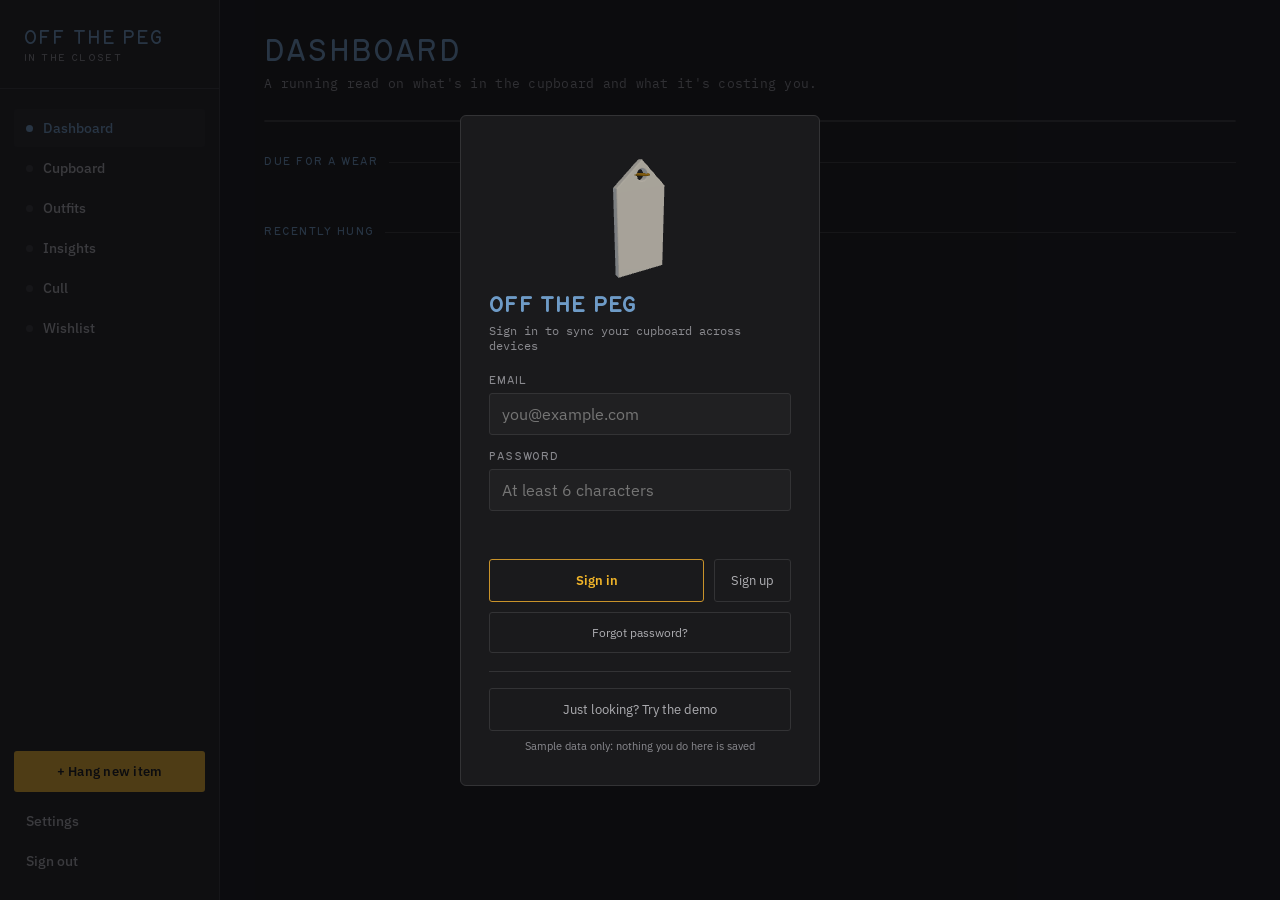
<file: index.html>
<!DOCTYPE html>
<html lang="en">
<head>
<meta charset="UTF-8">
<meta name="viewport" content="width=device-width, initial-scale=1.0, viewport-fit=cover">
<title>Off the Peg - Wardrobe Tracker</title>

<!-- PWA / Add to Home Screen -->
<link rel="manifest" href="manifest.json">
<meta name="theme-color" content="#121213">
<link rel="icon" href="icons/icon-192.png">
<!-- iOS doesn't read manifest.json for home screen behaviour; these tags do the equivalent job -->
<link rel="apple-touch-icon" href="icons/apple-touch-icon.png">
<meta name="apple-mobile-web-app-capable" content="yes">
<meta name="apple-mobile-web-app-status-bar-style" content="black-translucent">
<meta name="apple-mobile-web-app-title" content="Off the Peg">
<link rel="preconnect" href="https://fonts.googleapis.com">
<link href="https://fonts.googleapis.com/css2?family=IBM+Plex+Sans:wght@400;500;600&family=IBM+Plex+Mono:wght@400;500&display=swap" rel="stylesheet">
<script src="vendor/supabase.js"></script>
<link rel="stylesheet" href="styles.css">
</head>
<body>

<div class="app">
  <nav class="rail">
    <div class="rail-brand">Off the Peg<small>In the Closet</small></div>
    <div id="demoBanner" style="display:none; margin:0 14px 10px; padding:8px 10px; background:#2c2716; border:1px solid var(--brass-dim); border-radius:3px; font-size:11px; color:var(--brass); text-align:center;">Demo data: nothing saved</div>
    <div class="rail-nav">
      <button class="rail-item active" data-view="dashboard"><span class="hook"></span>Dashboard</button>
      <button class="rail-item" data-view="closet"><span class="hook"></span>Cupboard</button>
      <button class="rail-item" data-view="outfits"><span class="hook"></span>Outfits</button>
      <button class="rail-item" data-view="insights"><span class="hook"></span>Insights</button>
      <button class="rail-item" data-view="cull"><span class="hook"></span>Cull</button>
      <button class="rail-item" data-view="wishlist"><span class="hook"></span>Wishlist</button>
    </div>
    <div class="rail-spacer"></div>
    <button class="rail-add" id="openAddItem">+ Hang new item</button>
    <button class="rail-item" id="openSettings" style="margin:10px 14px 0;">Settings</button>
    <button class="rail-item" id="signOutBtn" style="margin:2px 14px 0;">Sign out</button>
  </nav>

  <main class="main">

    <!-- DASHBOARD -->
    <section class="view active" id="view-dashboard">
      <div class="page-head"><h1 class="page-title">Dashboard</h1></div>
      <p class="page-sub">A running read on what's in the cupboard and what it's costing you.</p>

      <div class="stat-strip" id="statStrip"></div>

      <div class="section-label">Due for a wear</div>
      <div class="redis-row" id="redisRow"></div>

      <div class="section-label">Recently hung</div>
      <div class="tag-grid" id="recentGrid"></div>
    </section>

    <!-- CLOSET -->
    <section class="view" id="view-closet">
      <div class="page-head"><h1 class="page-title">Cupboard</h1></div>
      <p class="page-sub">Every item on the rail. Tap a tag to log a wear or edit its details.</p>

      <div class="toolbar">
        <input class="search-box" id="searchInput" placeholder="Search by name or brand…">
        <select class="filter" id="sortSelect">
          <option value="recent">Sort: recently added</option>
          <option value="cpw">Sort: cost per wear (high→low)</option>
          <option value="worn">Sort: most worn</option>
          <option value="neglected">Sort: least worn</option>
          <option value="name">Sort: name (A–Z)</option>
        </select>
      </div>
      <div class="chip-group" id="categoryChips" style="margin-bottom:20px;"></div>

      <div class="tag-grid" id="closetGrid"></div>
    </section>

    <!-- OUTFITS -->
    <section class="view" id="view-outfits">
      <div class="page-head">
        <h1 class="page-title">Outfits</h1>
        <button class="btn-small" id="openAddOutfit">+ Build an outfit</button>
      </div>
      <p class="page-sub">Combinations worth repeating. Log a wear and every piece in it counts too.</p>
      <div id="outfitsList"></div>
    </section>

    <!-- INSIGHTS -->
    <section class="view" id="view-insights">
      <div class="page-head"><h1 class="page-title">Insights</h1></div>
      <p class="page-sub">Patterns pulled from your logged wears, not just current totals.</p>

      <div class="stat-strip" id="insightsStatStrip"></div>

      <div class="section-label">Wears by month</div>
      <div class="bar-chart" id="monthlyChart"></div>

      <div class="section-label">Least worn (owned, rarely reached for)</div>
      <div class="rank-list" id="leastWornList"></div>

      <div class="section-label">Worst cost per wear</div>
      <div class="rank-list" id="cpwLeaderboard"></div>

      <div class="section-label">Spend by category</div>
      <div class="bar-chart" id="categoryChart"></div>

      <div class="section-label">Decluttered</div>
      <div class="stat-strip" id="declutterStatStrip"></div>
      <div class="rank-list" id="declutterList"></div>
    </section>

    <!-- CULL -->
    <section class="view" id="view-cull">
      <div class="page-head"><h1 class="page-title">Cull</h1></div>
      <p class="page-sub">Owned, rarely worn, not pulling its weight. Candidates for moving on.</p>

      <div class="stat-strip" id="cullStatStrip"></div>

      <div class="section-label">Candidates</div>
      <div class="rank-list" id="cullList"></div>
    </section>

    <!-- WISHLIST -->
    <section class="view" id="view-wishlist">
      <div class="page-head">
        <h1 class="page-title">Wishlist</h1>
        <button class="btn-small" id="openAddWish">+ Add to wishlist</button>
      </div>
      <p class="page-sub">A 7-day cooling-off pen. If you still want it after a week, it's probably worth having.</p>
      <div id="wishlistList"></div>
    </section>

  </main>
</div>

<!-- ADD / EDIT ITEM DRAWER -->
<div class="overlay" id="itemOverlay">
  <div class="drawer">
    <button class="close-x" data-close="itemOverlay">✕</button>
    <h2 id="itemDrawerTitle">Hang a new item</h2>
    <div class="drawer-sub" id="itemDrawerSub">Fill in the tag</div>

    <div class="field">
      <label>Name</label>
      <input type="text" id="f-name" placeholder="e.g. Navy Oxford Shirt">
    </div>
    <div class="field">
      <label>Photo (optional)</label>
      <div class="photo-preview-wrap" id="photoPreviewWrap" style="display:none;">
        <img id="photoPreviewImg" alt="">
        <button type="button" class="photo-remove-btn" id="photoRemoveBtn">✕</button>
      </div>
      <input type="file" id="f-photo" accept="image/*">
    </div>
    <div class="field-row">
      <div class="field">
        <label>Category</label>
        <select id="f-category">
          <option value="tops">Tops</option>
          <option value="bottoms">Bottoms</option>
          <option value="outerwear">Outerwear</option>
          <option value="dresses">Dresses</option>
          <option value="shoes">Shoes</option>
          <option value="accessories">Accessories</option>
        </select>
      </div>
      <div class="field">
        <label>Colour</label>
        <input type="text" id="f-color" placeholder="e.g. Navy / #1b2a4a">
      </div>
    </div>
    <div class="field-row">
      <div class="field">
        <label>Brand</label>
        <input type="text" id="f-brand" placeholder="Optional">
      </div>
      <div class="field">
        <label>Price paid ($)</label>
        <input type="number" id="f-price" min="0" step="0.01" placeholder="0.00">
      </div>
    </div>
    <div class="field-row">
      <div class="field">
        <label>Season</label>
        <select id="f-season">
          <option value="all">All seasons</option>
          <option value="summer">Summer</option>
          <option value="winter">Winter</option>
          <option value="mid">Spring / Autumn</option>
        </select>
      </div>
      <div class="field">
        <label>Occasion</label>
        <select id="f-occasion">
          <option value="everyday">Everyday</option>
          <option value="work">Work</option>
          <option value="formal">Formal</option>
          <option value="active">Active</option>
        </select>
      </div>
    </div>
    <div class="field" id="initialWearsField">
      <label>Already worn (times)</label>
      <input type="number" id="f-initial-wears" min="0" step="1" placeholder="0">
      <p style="font-size:11px; color:var(--text-dim); margin:6px 0 0;">For something you owned before starting this app: sets an accurate cost-per-wear from day one instead of starting at zero.</p>
    </div>
    <div class="field">
      <label>Notes</label>
      <textarea id="f-notes" rows="2" placeholder="Care notes, where it's from, whatever's useful"></textarea>
    </div>
    <div class="toggle-row">
      <input type="checkbox" id="f-fav">
      <label for="f-fav">Mark as favourite</label>
    </div>

    <div class="drawer-actions">
      <button class="btn-primary" id="saveItemBtn">Save to the cupboard</button>
      <button class="btn-ghost" data-close="itemOverlay">Cancel</button>
    </div>
  </div>
</div>

<!-- ITEM DETAIL DRAWER -->
<div class="overlay" id="detailOverlay">
  <div class="drawer">
    <button class="close-x" data-close="detailOverlay">✕</button>
    <div id="detailBody"></div>
  </div>
</div>

<!-- ADD OUTFIT DRAWER -->
<div class="overlay" id="outfitOverlay">
  <div class="drawer">
    <button class="close-x" data-close="outfitOverlay">✕</button>
    <h2>Build an outfit</h2>
    <div class="drawer-sub">Pick the pieces that go together</div>
    <div class="field">
      <label>Outfit name</label>
      <input type="text" id="of-name" placeholder="e.g. Friday Client Meeting">
    </div>
    <div class="field">
      <label>Pieces</label>
      <div class="outfit-picker" id="outfitPicker"></div>
    </div>
    <div class="drawer-actions">
      <button class="btn-primary" id="saveOutfitBtn">Save outfit</button>
      <button class="btn-ghost" data-close="outfitOverlay">Cancel</button>
    </div>
  </div>
</div>

<!-- RETIRE ITEM DRAWER -->
<div class="overlay" id="retireOverlay">
  <div class="drawer">
    <button class="close-x" data-close="retireOverlay">✕</button>
    <h2>Retire this piece</h2>
    <div class="drawer-sub" id="retireItemName"></div>
    <div class="field">
      <label>What happened to it</label>
      <select id="retire-status">
        <option value="donated">Donated</option>
        <option value="sold">Sold</option>
        <option value="binned">Binned</option>
      </select>
    </div>
    <div class="field">
      <label>Resale value ($, if sold)</label>
      <input type="number" id="retire-value" min="0" step="0.01" placeholder="0.00">
    </div>
    <div class="drawer-actions">
      <button class="btn-primary" id="confirmRetireBtn">Confirm retire</button>
      <button class="btn-ghost" data-close="retireOverlay">Cancel</button>
    </div>
  </div>
</div>

<!-- SETTINGS DRAWER -->
<div class="overlay" id="settingsOverlay">
  <div class="drawer">
    <button class="close-x" data-close="settingsOverlay">✕</button>
    <h2>Settings</h2>
    <div class="drawer-sub">Tune what counts as a cull candidate, and cap how many of each category you'll keep</div>

    <div class="field-row">
      <div class="field">
        <label>Unworn days before culling</label>
        <input type="number" id="set-unworn-days" min="0" step="1">
      </div>
      <div class="field">
        <label>Cost/wear threshold ($)</label>
        <input type="number" id="set-cpw-threshold" min="0" step="0.01">
      </div>
    </div>

    <div class="section-label" style="margin-top:20px;">Category caps (blank = no cap)</div>
    <div id="categoryCapFields"></div>

    <div class="drawer-actions">
      <button class="btn-primary" id="saveSettingsBtn">Save settings</button>
      <button class="btn-ghost" data-close="settingsOverlay">Cancel</button>
    </div>

    <div class="section-label" style="margin-top:28px;">Backup</div>
    <p style="font-size:12px; color:var(--text-dim); margin:0 0 14px;">Your data lives in Supabase, not on this device. Worth grabbing a copy occasionally.</p>
    <div class="drawer-actions" style="margin-top:0;">
      <button class="btn-ghost" id="exportJsonBtn">Export everything (JSON)</button>
      <button class="btn-ghost" id="exportCsvBtn">Export items (CSV)</button>
    </div>
  </div>
</div>

<!-- ADD TO WISHLIST DRAWER -->
<div class="overlay" id="wishOverlay">
  <div class="drawer">
    <button class="close-x" data-close="wishOverlay">✕</button>
    <h2>Add to wishlist</h2>
    <div class="drawer-sub">Sits here for 7 days before you can add it for real</div>
    <div class="field">
      <label>Name</label>
      <input type="text" id="w-name" placeholder="e.g. Barbour Wax Jacket">
    </div>
    <div class="field-row">
      <div class="field">
        <label>Category</label>
        <select id="w-category">
          <option value="tops">Tops</option>
          <option value="bottoms">Bottoms</option>
          <option value="outerwear">Outerwear</option>
          <option value="dresses">Dresses</option>
          <option value="shoes">Shoes</option>
          <option value="accessories">Accessories</option>
        </select>
      </div>
      <div class="field">
        <label>Price ($)</label>
        <input type="number" id="w-price" min="0" step="0.01" placeholder="0.00">
      </div>
    </div>
    <div class="field">
      <label>Notes</label>
      <textarea id="w-notes" rows="2" placeholder="Why you want it, where from"></textarea>
    </div>
    <div class="drawer-actions">
      <button class="btn-primary" id="saveWishBtn">Add to wishlist</button>
      <button class="btn-ghost" data-close="wishOverlay">Cancel</button>
    </div>
  </div>
</div>

<!-- AUTH GATE -->
<div class="overlay center active" id="authOverlay">
  <div class="auth-card">
    <div class="auth-3d" id="auth3dMount"></div>
    <h2>Off the Peg</h2>
    <div class="drawer-sub">Sign in to sync your cupboard across devices</div>
    <div class="field">
      <label>Email</label>
      <input type="email" id="auth-email" placeholder="you@example.com">
    </div>
    <div class="field">
      <label>Password</label>
      <input type="password" id="auth-password" placeholder="At least 6 characters">
    </div>
    <div class="auth-error" id="authError"></div>
    <div class="drawer-actions">
      <button class="btn-primary" id="signInBtn">Sign in</button>
      <button class="btn-ghost" id="signUpBtn">Sign up</button>
    </div>
    <button class="btn-ghost" id="forgotPasswordBtn" style="width:100%; margin-top:10px; font-size:12px;">Forgot password?</button>
    <div style="text-align:center; margin-top:18px; padding-top:16px; border-top:1px solid var(--panel-line);">
      <button class="btn-ghost" id="tryDemoBtn" style="width:100%;">Just looking? Try the demo</button>
      <p style="font-size:11px; color:var(--text-dim); margin:8px 0 0;">Sample data only: nothing you do here is saved</p>
    </div>
  </div>
</div>

<!-- SET NEW PASSWORD (landed here from a reset email) -->
<div class="overlay center" id="newPasswordOverlay">
  <div class="auth-card">
    <h2>Set a new password</h2>
    <div class="drawer-sub">You followed a reset link. Pick a new password below</div>
    <div class="field">
      <label>New password</label>
      <input type="password" id="new-password" placeholder="At least 6 characters">
    </div>
    <div class="auth-error" id="newPasswordError"></div>
    <div class="drawer-actions">
      <button class="btn-primary" id="confirmNewPasswordBtn" style="width:100%;">Save new password</button>
    </div>
  </div>
</div>

<div class="toast" id="toast"></div>

<script>
(function(){
  "use strict";

  const CATS = {
    tops:{label:"Top", plural:"Tops", color:"var(--cat-chip)", icon:"👕"},
    bottoms:{label:"Bottoms", plural:"Bottoms", color:"var(--cat-chip)", icon:"👖"},
    outerwear:{label:"Outerwear", plural:"Outerwear", color:"var(--cat-chip)", icon:"🧥"},
    dresses:{label:"Dress", plural:"Dresses", color:"var(--cat-chip)", icon:"👗"},
    shoes:{label:"Shoes", plural:"Shoes", color:"var(--cat-chip)", icon:"👟"},
    accessories:{label:"Accessory", plural:"Accessories", color:"var(--cat-chip)", icon:"👜"}
  };

  const SUPABASE_URL = "https://ubusmezepzilyrietest.supabase.co";
  const SUPABASE_ANON_KEY = "sb_publishable_nUHSZuWRE8l38dEZKUVyrg_1zSj9ukh";

  if(!window.supabase || !window.supabase.createClient){
    document.body.innerHTML = `
      <div style="min-height:100vh; display:flex; align-items:center; justify-content:center; padding:24px; background:#121213; color:#f5f5f3; font-family:sans-serif; text-align:center;">
        <div>
          <h1 style="font-size:20px; margin-bottom:10px;">Couldn't load a required file</h1>
          <p style="color:#adadb1; font-size:14px; max-width:360px;">The app's database library (vendor/supabase.js) didn't load. Check that the <code>vendor</code> folder was committed alongside index.html, then reload.</p>
        </div>
      </div>
    `;
    throw new Error("window.supabase is unavailable: vendor/supabase.js failed to load");
  }

  const sb = window.supabase.createClient(SUPABASE_URL, SUPABASE_ANON_KEY);

  let state = { items: [], outfits: [], wearLog: [], wishlist: [], settings: { cullUnwornDays:90, cullCpwThreshold:15, categoryCaps:{} } };
  let activeCategory = "all";
  let editingItemId = null;
  let outfitSelection = new Set();
  let pendingWishId = null;
  let pendingRetireId = null;
  let currentUserId = null;
  let isDemoMode = false;
  let pendingPhotoFile = null;
  let removePhotoFlag = false;

  const $ = sel => document.querySelector(sel);
  const $$ = sel => Array.from(document.querySelectorAll(sel));

  function uid(){ return Date.now().toString(36) + Math.random().toString(36).slice(2,7); }

  // ---------- DEMO DATA ----------
  // Entirely local, never touches Supabase. Lets someone click around the
  // whole app without an account, and lets a returning user poke at things
  // without risking their real data.
  // Simple flat-colour "photo" so a couple of demo items can show off the
  // photo UI without shipping real product images with the app.
  function demoSwatch(hex, icon){
    const svg = `<svg xmlns="http://www.w3.org/2000/svg" width="400" height="400"><rect width="400" height="400" fill="${hex}"/><text x="50%" y="50%" font-size="150" text-anchor="middle" dominant-baseline="central">${icon}</text></svg>`;
    return "data:image/svg+xml;utf8," + encodeURIComponent(svg);
  }

  function loadDemoData(){
    const now = Date.now();
    const daysAgo = (n) => new Date(now - n * 86400000).toISOString();

    state.items = [
      { id:"demo-1", name:"Navy Oxford Shirt", category:"tops", color:"Navy", brand:"Van Heusen", price:89.95, season:"all", occasion:"work", notes:"", favourite:true, wearCount:12, lastWorn:daysAgo(5), createdAt:now-200*86400000, status:"active", retiredAt:null, resaleValue:null, photoPath:null, photoUrl:demoSwatch("#2c3e63","👕") },
      { id:"demo-2", name:"Comfort Craftsman Boots", category:"shoes", color:"Chestnut", brand:"RM Williams", price:699, season:"all", occasion:"formal", notes:"Size 9", favourite:true, wearCount:3, lastWorn:daysAgo(60), createdAt:now-180*86400000, status:"active", retiredAt:null, resaleValue:null, photoPath:null, photoUrl:demoSwatch("#6b4226","👢") },
      { id:"demo-3", name:"Charcoal Wool Suit", category:"outerwear", color:"Charcoal", brand:"", price:650, season:"mid", occasion:"formal", notes:"Wedding suit", favourite:false, wearCount:1, lastWorn:daysAgo(200), createdAt:now-220*86400000, status:"active", retiredAt:null, resaleValue:null, photoPath:null, photoUrl:null },
      { id:"demo-4", name:"Black Chinos", category:"bottoms", color:"Black", brand:"Uniqlo", price:79.95, season:"all", occasion:"everyday", notes:"", favourite:false, wearCount:20, lastWorn:daysAgo(2), createdAt:now-160*86400000, status:"active", retiredAt:null, resaleValue:null, photoPath:null, photoUrl:null },
      { id:"demo-5", name:"Grey Marle Tee", category:"tops", color:"Grey", brand:"", price:35, season:"summer", occasion:"everyday", notes:"", favourite:false, wearCount:0, lastWorn:null, createdAt:now-40*86400000, status:"active", retiredAt:null, resaleValue:null, photoPath:null, photoUrl:null },
      { id:"demo-6", name:"Leather Belt", category:"accessories", color:"Brown", brand:"", price:59.95, season:"all", occasion:"everyday", notes:"", favourite:false, wearCount:15, lastWorn:daysAgo(2), createdAt:now-150*86400000, status:"active", retiredAt:null, resaleValue:null, photoPath:null, photoUrl:null },
      { id:"demo-7", name:"Denim Jacket", category:"outerwear", color:"Blue", brand:"", price:149.95, season:"mid", occasion:"everyday", notes:"", favourite:false, wearCount:8, lastWorn:daysAgo(20), createdAt:now-120*86400000, status:"active", retiredAt:null, resaleValue:null, photoPath:null, photoUrl:null },
      { id:"demo-8", name:"Chelsea Boots", category:"shoes", color:"Black", brand:"", price:259.95, season:"all", occasion:"everyday", notes:"", favourite:false, wearCount:0, lastWorn:null, createdAt:now-15*86400000, status:"active", retiredAt:null, resaleValue:null, photoPath:null, photoUrl:null },
      { id:"demo-9", name:"Old Running Shoes", category:"shoes", color:"White", brand:"", price:120, season:"all", occasion:"active", notes:"", favourite:false, wearCount:2, lastWorn:daysAgo(150), createdAt:now-300*86400000, status:"donated", retiredAt:daysAgo(30), resaleValue:0, photoPath:null, photoUrl:null },
      { id:"demo-10", name:"Faded Band Tee", category:"tops", color:"Black", brand:"", price:25, season:"all", occasion:"everyday", notes:"", favourite:false, wearCount:40, lastWorn:daysAgo(100), createdAt:now-400*86400000, status:"sold", retiredAt:daysAgo(60), resaleValue:15, photoPath:null, photoUrl:null }
    ];

    state.outfits = [
      { id:"demo-outfit-1", name:"Client Meeting", itemIds:["demo-1","demo-4","demo-2"], wearCount:4, lastWorn:daysAgo(5), createdAt:now-100*86400000 },
      { id:"demo-outfit-2", name:"Weekend Casual", itemIds:["demo-5","demo-7"], wearCount:6, lastWorn:daysAgo(20), createdAt:now-90*86400000 }
    ];

    // Spread wear events across the last several months so the Insights
    // monthly chart actually has a shape rather than one lonely bar.
    state.wearLog = [];
    const wearPattern = [
      ["demo-1",5],["demo-1",35],["demo-1",65],["demo-1",95],
      ["demo-4",2],["demo-4",10],["demo-4",40],["demo-4",70],["demo-4",100],
      ["demo-6",2],["demo-6",25],["demo-6",55],
      ["demo-7",20],["demo-7",50],
      ["demo-2",60],["demo-2",130],
      ["demo-3",200]
    ];
    wearPattern.forEach(([itemId, days])=>{
      state.wearLog.push({ id:uid(), itemId, outfitId:null, wornAt:daysAgo(days) });
    });

    state.wishlist = [
      { id:"demo-wish-1", name:"Merino Knit Jumper", category:"tops", price:129, notes:"Saw it in the David Jones sale", createdAt:daysAgo(3) },
      { id:"demo-wish-2", name:"Leather Weekend Bag", category:"accessories", price:249, notes:"For the Brisbane trips", createdAt:daysAgo(10) }
    ];

    state.settings = { cullUnwornDays:90, cullCpwThreshold:15, categoryCaps:{ shoes:3 } };
  }

  function daysSince(dateStr){
    if(!dateStr) return null;
    const d = new Date(dateStr);
    return Math.floor((Date.now() - d.getTime()) / 86400000);
  }

  function fmtMoney(n){
    if(n === null || n === undefined || isNaN(n)) return "–";
    return "$" + Number(n).toFixed(2);
  }

  function costPerWear(item){
    const price = parseFloat(item.price) || 0;
    if(price <= 0) return null;
    const wears = Math.max(item.wearCount || 0, 1);
    return price / wears;
  }

  function activeItems(){
    return state.items.filter(i => (i.status || "active") === "active");
  }

  // ---------- STORAGE (Supabase) ----------
  // Row <-> app-object mapping. DB columns use snake_case and "colour";
  // the app's internal objects keep the original camelCase / "color" shape.
  function itemRowToObj(row){
    return {
      id: row.id,
      name: row.name,
      category: row.category,
      color: row.colour,
      brand: row.brand,
      price: row.price,
      season: row.season,
      occasion: row.occasion,
      notes: row.notes,
      favourite: row.favourite,
      wearCount: row.wear_count || 0,
      lastWorn: row.last_worn,
      createdAt: row.created_at ? new Date(row.created_at).getTime() : Date.now(),
      status: row.status || "active",
      retiredAt: row.retired_at,
      resaleValue: row.resale_value,
      photoPath: row.photo_path,
      photoUrl: null
    };
  }
  function itemObjToRow(data){
    return {
      name: data.name,
      category: data.category,
      colour: data.color,
      brand: data.brand,
      price: data.price,
      season: data.season,
      occasion: data.occasion,
      notes: data.notes,
      favourite: data.favourite
    };
  }
  function outfitRowToObj(row, itemIds){
    return {
      id: row.id,
      name: row.name,
      wearCount: row.wear_count || 0,
      lastWorn: row.last_worn,
      createdAt: row.created_at ? new Date(row.created_at).getTime() : Date.now(),
      itemIds: itemIds || []
    };
  }
  function wishRowToObj(row){
    return {
      id: row.id,
      name: row.name,
      category: row.category,
      price: row.price,
      notes: row.notes,
      createdAt: row.created_at
    };
  }
  function settingsRowToObj(row){
    return {
      cullUnwornDays: row.cull_unworn_days ?? 90,
      cullCpwThreshold: row.cull_cpw_threshold ?? 15,
      categoryCaps: row.category_caps || {}
    };
  }

  // ---------- PHOTOS ----------
  // Resize/compress in the browser before upload: phone photos can be
  // several MB, nobody needs that for a wardrobe thumbnail.
  function resizeImageFile(file, maxDim, quality){
    maxDim = maxDim || 1000;
    quality = quality || 0.82;
    return new Promise((resolve, reject)=>{
      const reader = new FileReader();
      reader.onerror = ()=> reject(new Error("Couldn't read that file"));
      reader.onload = (e)=>{
        const img = new Image();
        img.onerror = ()=> reject(new Error("Couldn't read that image"));
        img.onload = ()=>{
          let { width, height } = img;
          if(width > maxDim || height > maxDim){
            if(width >= height){ height = Math.round(height * maxDim / width); width = maxDim; }
            else{ width = Math.round(width * maxDim / height); height = maxDim; }
          }
          const canvas = document.createElement("canvas");
          canvas.width = width; canvas.height = height;
          canvas.getContext("2d").drawImage(img, 0, 0, width, height);
          canvas.toBlob(blob=>{
            if(!blob) reject(new Error("Couldn't compress that image"));
            else resolve(blob);
          }, "image/jpeg", quality);
        };
        img.src = e.target.result;
      };
      reader.readAsDataURL(file);
    });
  }

  async function uploadItemPhoto(itemId, file){
    const blob = await resizeImageFile(file);
    const path = `${currentUserId}/${itemId}.jpg`;
    const { error } = await sb.storage.from("item-photos").upload(path, blob, { upsert:true, contentType:"image/jpeg" });
    if(error) throw error;
    return path;
  }

  async function deleteItemPhoto(path){
    if(!path) return;
    const { error } = await sb.storage.from("item-photos").remove([path]);
    if(error) console.error("Couldn't delete photo from storage", error);
  }

  async function refreshPhotoUrls(items){
    const withPhotos = items.filter(i=>i.photoPath);
    if(withPhotos.length === 0) return;
    try{
      const paths = withPhotos.map(i=>i.photoPath);
      const { data, error } = await sb.storage.from("item-photos").createSignedUrls(paths, 3600);
      if(error) throw error;
      const urlByPath = {};
      (data||[]).forEach(d=>{ if(d.signedUrl) urlByPath[d.path] = d.signedUrl; });
      withPhotos.forEach(i=>{ if(urlByPath[i.photoPath]) i.photoUrl = urlByPath[i.photoPath]; });
    }catch(e){
      console.error("Couldn't load photo previews", e);
    }
  }

  async function loadState(){
    try{
      const [itemsRes, outfitsRes, joinRes, wearLogRes, wishRes, settingsRes] = await Promise.all([
        sb.from("items").select("*").order("created_at", { ascending:false }),
        sb.from("outfits").select("*").order("created_at", { ascending:false }),
        sb.from("outfit_items").select("*"),
        sb.from("wear_log").select("*").order("worn_at", { ascending:false }),
        sb.from("wishlist").select("*").order("created_at", { ascending:false }),
        sb.from("settings").select("*").maybeSingle()
      ]);
      if(itemsRes.error) throw itemsRes.error;
      if(outfitsRes.error) throw outfitsRes.error;
      if(joinRes.error) throw joinRes.error;
      if(wearLogRes.error) throw wearLogRes.error;
      if(wishRes.error) throw wishRes.error;
      if(settingsRes.error) throw settingsRes.error;

      state.items = (itemsRes.data || []).map(itemRowToObj);
      state.outfits = (outfitsRes.data || []).map(row=>{
        const itemIds = (joinRes.data || []).filter(oi=>oi.outfit_id===row.id).map(oi=>oi.item_id);
        return outfitRowToObj(row, itemIds);
      });
      state.wearLog = (wearLogRes.data || []).map(row=>({
        id: row.id, itemId: row.item_id, outfitId: row.outfit_id, wornAt: row.worn_at
      }));
      state.wishlist = (wishRes.data || []).map(wishRowToObj);
      state.settings = settingsRes.data
        ? settingsRowToObj(settingsRes.data)
        : { cullUnwornDays:90, cullCpwThreshold:15, categoryCaps:{} };

      await refreshPhotoUrls(state.items);
    }catch(e){
      console.error("Load from Supabase failed", e);
      showToast("Couldn't load your cupboard - check the console");
      state = { items: [], outfits: [], wearLog: [], wishlist: [], settings: { cullUnwornDays:90, cullCpwThreshold:15, categoryCaps:{} } };
    }
  }

  function showToast(msg){
    const t = $("#toast");
    t.textContent = msg;
    t.classList.add("show");
    setTimeout(()=> t.classList.remove("show"), 1800);
  }

  // ---------- NAV ----------
  $$(".rail-item").forEach(btn=>{
    btn.addEventListener("click", ()=>{
      if(!btn.dataset.view) return; // Settings / Sign out share this class for styling only
      $$(".rail-item").forEach(b=>b.classList.remove("active"));
      btn.classList.add("active");
      $$(".view").forEach(v=>v.classList.remove("active"));
      $("#view-" + btn.dataset.view).classList.add("active");
      if(btn.dataset.view === "dashboard") renderDashboard();
      if(btn.dataset.view === "closet") renderCloset();
      if(btn.dataset.view === "outfits") renderOutfits();
      if(btn.dataset.view === "insights") renderInsights();
      if(btn.dataset.view === "cull") renderCull();
      if(btn.dataset.view === "wishlist") renderWishlist();
    });
  });

  function closeOverlay(id){ $("#"+id).classList.remove("active"); }
  function openOverlay(id){ $("#"+id).classList.add("active"); }

  $$("[data-close]").forEach(btn=>{
    btn.addEventListener("click", ()=> closeOverlay(btn.dataset.close));
  });
  $$(".overlay").forEach(ov=>{
    ov.addEventListener("click", e=>{ if(e.target === ov) ov.classList.remove("active"); });
  });

  // ---------- RENDER: STAT STRIP ----------
  function renderStatStrip(){
    const items = activeItems();
    const total = items.length;
    const totalValue = items.reduce((s,i)=> s + (parseFloat(i.price)||0), 0);
    const worn = items.filter(i => (i.wearCount||0) > 0);
    const avgCpw = worn.length
      ? worn.reduce((s,i)=> s + (costPerWear(i)||0), 0) / worn.filter(i=>costPerWear(i)!==null).length
      : null;
    const unworn = items.filter(i => !(i.wearCount>0)).length;

    $("#statStrip").innerHTML = `
      <div class="stat"><div class="stat-num">${total}</div><div class="stat-label">Items on the rail</div></div>
      <div class="stat"><div class="stat-num money">${fmtMoney(totalValue)}</div><div class="stat-label">Total invested</div></div>
      <div class="stat"><div class="stat-num money">${avgCpw !== null && !isNaN(avgCpw) ? fmtMoney(avgCpw) : "–"}</div><div class="stat-label">Avg. cost per wear</div></div>
      <div class="stat"><div class="stat-num">${unworn}</div><div class="stat-label">Never worn</div></div>
    `;
  }

  function tagCard(item){
    const cat = CATS[item.category] || CATS.tops;
    const cpw = costPerWear(item);
    const last = item.lastWorn ? daysSince(item.lastWorn) + "d ago" : "never worn";
    return `
      <div class="tag" data-id="${item.id}">
        <div class="stitch"></div>
        ${item.favourite ? `<div class="tag-fav">★</div>` : ""}
        ${item.photoUrl ? `<img class="tag-photo" src="${escapeAttr(item.photoUrl)}" alt="">` : ""}
        <div class="tag-cat" style="background:${cat.color}">${cat.icon} ${cat.label}</div>
        <div class="tag-name">${escapeHtml(item.name)}</div>
        <div class="tag-brand">${item.brand ? escapeHtml(item.brand) : "&nbsp;"}</div>
        <div class="tag-row">
          <span>${item.color ? `<span class="tag-swatch" style="background:${escapeAttr(item.color)}"></span>${escapeHtml(item.color)}` : ""}</span>
          <span>${escapeHtml(last)}</span>
        </div>
        <div class="tag-row" style="border-top:none; padding-top:6px;">
          <span>Worn ${item.wearCount||0}×</span>
          <span class="tag-cpw">${cpw !== null ? fmtMoney(cpw) + "/wear" : "–"}</span>
        </div>
      </div>
    `;
  }

  function escapeHtml(s){
    if(!s) return "";
    return String(s).replace(/[&<>"']/g, c => ({"&":"&amp;","<":"&lt;",">":"&gt;",'"':"&quot;","'":"&#39;"}[c]));
  }
  function escapeAttr(s){
    return String(s).replace(/["<>]/g, "");
  }

  // ---------- DASHBOARD ----------
  function renderDashboard(){
    renderStatStrip();

    const candidates = activeItems()
      .filter(i => (i.wearCount||0) === 0 || (i.lastWorn && daysSince(i.lastWorn) >= 45))
      .sort((a,b)=>{
        const da = a.lastWorn ? daysSince(a.lastWorn) : 9999;
        const db = b.lastWorn ? daysSince(b.lastWorn) : 9999;
        return db - da;
      })
      .slice(0, 8);

    const redis = $("#redisRow");
    if(candidates.length === 0){
      redis.innerHTML = activeItems().length
        ? `<p class="empty-note">Everything's in rotation. Nice.</p>`
        : `<p class="empty-note">Hang your first item and this will fill in.</p>`;
    }else{
      redis.innerHTML = candidates.map(item=>{
        const cat = CATS[item.category] || CATS.tops;
        return `
          <div class="redis-card" data-id="${item.id}" style="cursor:pointer">
            <span class="cat-dot" style="background:var(--brass)"></span>${cat.label}
            <div class="name">${escapeHtml(item.name)}</div>
            <div class="meta">${item.lastWorn ? daysSince(item.lastWorn) + " days idle" : "never worn"}</div>
          </div>
        `;
      }).join("");
      $$("#redisRow .redis-card").forEach(el=>{
        el.addEventListener("click", ()=> openDetail(el.dataset.id));
      });
    }

    const recent = [...activeItems()].sort((a,b)=> b.createdAt - a.createdAt).slice(0,4);
    const recentGrid = $("#recentGrid");
    if(recent.length === 0){
      recentGrid.innerHTML = emptyStateHtml("👔","The rail is bare","Add your first piece to start tracking wear and cost per wear.","openAddItem","Hang an item");
    }else{
      recentGrid.innerHTML = recent.map(tagCard).join("");
      bindTagClicks(recentGrid);
    }
  }

  function emptyStateHtml(glyph,title,body,btnId,btnLabel){
    return `
      <div class="empty-state" style="grid-column:1/-1;">
        <div class="glyph">${glyph}</div>
        <h3>${title}</h3>
        <p>${body}</p>
        <button class="btn-primary" style="max-width:200px; margin:0 auto;" id="${btnId}-inline">${btnLabel}</button>
      </div>
    `;
  }

  // ---------- CUPBOARD ----------
  function renderCategoryChips(){
    const chips = ["all", ...Object.keys(CATS)];
    $("#categoryChips").innerHTML = chips.map(c=>{
      const label = c === "all" ? "All" : CATS[c].plural;
      return `<button class="chip ${c===activeCategory?'active':''}" data-cat="${c}">${label}</button>`;
    }).join("");
    $$("#categoryChips .chip").forEach(chip=>{
      chip.addEventListener("click", ()=>{
        activeCategory = chip.dataset.cat;
        renderCloset();
      });
    });
  }

  function renderCloset(){
    renderCategoryChips();
    const search = ($("#searchInput").value || "").toLowerCase();
    const sortMode = $("#sortSelect").value;

    let items = activeItems().filter(i=>{
      const matchesCat = activeCategory === "all" || i.category === activeCategory;
      const matchesSearch = !search || i.name.toLowerCase().includes(search) || (i.brand||"").toLowerCase().includes(search);
      return matchesCat && matchesSearch;
    });

    items = items.sort((a,b)=>{
      if(sortMode === "recent") return b.createdAt - a.createdAt;
      if(sortMode === "cpw") return (costPerWear(b)||0) - (costPerWear(a)||0);
      if(sortMode === "worn") return (b.wearCount||0) - (a.wearCount||0);
      if(sortMode === "neglected") return (a.wearCount||0) - (b.wearCount||0);
      if(sortMode === "name") return a.name.localeCompare(b.name);
      return 0;
    });

    const grid = $("#closetGrid");
    if(items.length === 0){
      grid.innerHTML = activeItems().length === 0
        ? emptyStateHtml("🪝","Nothing hung yet","Add an item to start building your cupboard log.","openAddItem","Hang an item")
        : `<div class="empty-state" style="grid-column:1/-1;"><div class="glyph">🔍</div><h3>No matches</h3><p>Try a different search or category.</p></div>`;
    }else{
      grid.innerHTML = items.map(tagCard).join("");
      bindTagClicks(grid);
    }
  }

  function bindTagClicks(container){
    container.querySelectorAll(".tag").forEach(el=>{
      el.addEventListener("click", ()=> openDetail(el.dataset.id));
    });
    container.querySelectorAll("[id$='-inline']").forEach(btn=>{
      btn.addEventListener("click", ()=> openOverlay("itemOverlay"));
    });
  }

  $("#searchInput").addEventListener("input", renderCloset);
  $("#sortSelect").addEventListener("change", renderCloset);

  // ---------- ADD / EDIT ITEM ----------
  function resetItemForm(){
    $("#f-name").value = "";
    $("#f-category").value = "tops";
    $("#f-color").value = "";
    $("#f-brand").value = "";
    $("#f-price").value = "";
    $("#f-season").value = "all";
    $("#f-occasion").value = "everyday";
    $("#f-notes").value = "";
    $("#f-fav").checked = false;
    $("#f-initial-wears").value = "";
    $("#initialWearsField").style.display = "block";
    editingItemId = null;
    pendingPhotoFile = null;
    removePhotoFlag = false;
    $("#f-photo").value = "";
    $("#photoPreviewWrap").style.display = "none";
    $("#itemDrawerTitle").textContent = "Hang a new item";
    $("#itemDrawerSub").textContent = "Fill in the tag";
  }

  $("#f-photo").addEventListener("change", (e)=>{
    const file = e.target.files[0];
    if(!file) return;
    pendingPhotoFile = file;
    removePhotoFlag = false;
    const reader = new FileReader();
    reader.onload = (ev)=>{
      $("#photoPreviewImg").src = ev.target.result;
      $("#photoPreviewWrap").style.display = "block";
    };
    reader.readAsDataURL(file);
  });

  $("#photoRemoveBtn").addEventListener("click", ()=>{
    pendingPhotoFile = null;
    removePhotoFlag = true;
    $("#f-photo").value = "";
    $("#photoPreviewWrap").style.display = "none";
  });

  function openAddItem(){
    resetItemForm();
    openOverlay("itemOverlay");
  }
  $("#openAddItem").addEventListener("click", openAddItem);
  document.addEventListener("click", e=>{
    if(e.target && e.target.id === "openAddItem-inline") openAddItem();
  });

  function openEditItem(item){
    editingItemId = item.id;
    $("#f-name").value = item.name;
    $("#f-category").value = item.category;
    $("#f-color").value = item.color || "";
    $("#f-brand").value = item.brand || "";
    $("#f-price").value = item.price || "";
    $("#f-season").value = item.season || "all";
    $("#f-occasion").value = item.occasion || "everyday";
    $("#f-notes").value = item.notes || "";
    $("#f-fav").checked = !!item.favourite;
    $("#initialWearsField").style.display = "none";
    pendingPhotoFile = null;
    removePhotoFlag = false;
    $("#f-photo").value = "";
    if(item.photoUrl){
      $("#photoPreviewImg").src = item.photoUrl;
      $("#photoPreviewWrap").style.display = "block";
    }else{
      $("#photoPreviewWrap").style.display = "none";
    }
    $("#itemDrawerTitle").textContent = "Edit item";
    $("#itemDrawerSub").textContent = "Update the tag";
    closeOverlay("detailOverlay");
    openOverlay("itemOverlay");
  }

  $("#saveItemBtn").addEventListener("click", async ()=>{
    const name = $("#f-name").value.trim();
    if(!name){ showToast("Give it a name first"); return; }

    const data = {
      name,
      category: $("#f-category").value,
      color: $("#f-color").value.trim(),
      brand: $("#f-brand").value.trim(),
      price: parseFloat($("#f-price").value) || 0,
      season: $("#f-season").value,
      occasion: $("#f-occasion").value,
      notes: $("#f-notes").value.trim(),
      favourite: $("#f-fav").checked
    };
    const initialWears = editingItemId ? 0 : Math.max(0, parseInt($("#f-initial-wears").value) || 0);

    if(isDemoMode){
      if(editingItemId){
        const item = state.items.find(i=>i.id === editingItemId);
        Object.assign(item, data);
        if(removePhotoFlag) item.photoUrl = null;
        else if(pendingPhotoFile) item.photoUrl = $("#photoPreviewImg").src;
        showToast("Item updated (demo, not saved)");
      }else{
        const item = { id: uid(), ...data, wearCount:initialWears, lastWorn:null, createdAt:Date.now(), status:"active", retiredAt:null, resaleValue:null, photoPath:null, photoUrl: pendingPhotoFile ? $("#photoPreviewImg").src : null };
        state.items.unshift(item);
        showToast(initialWears > 0 ? `Added with ${initialWears} wears already logged (demo, not saved)` : "Added (demo, not saved)");
        if(pendingWishId){
          state.wishlist = state.wishlist.filter(w=>w.id !== pendingWishId);
          pendingWishId = null;
        }
        const cap = state.settings.categoryCaps[data.category];
        if(cap && activeItems().filter(i=>i.category===data.category).length > cap){
          const label = CATS[data.category] ? CATS[data.category].label : data.category;
          showToast(`Over your ${label} cap (${cap}), worth retiring one`);
        }
      }
      pendingPhotoFile = null;
      removePhotoFlag = false;
      closeOverlay("itemOverlay");
      refreshCurrentView();
      return;
    }

    try{
      if(editingItemId){
        const { data: row, error } = await sb.from("items").update(itemObjToRow(data)).eq("id", editingItemId).select().single();
        if(error) throw error;
        const item = state.items.find(i=>i.id === editingItemId);
        const previousPhotoUrl = item.photoUrl;
        Object.assign(item, itemRowToObj(row));
        item.photoUrl = previousPhotoUrl; // preserve unless we change the photo below

        if(removePhotoFlag && item.photoPath){
          try{
            await deleteItemPhoto(item.photoPath);
            await sb.from("items").update({ photo_path:null }).eq("id", editingItemId);
            item.photoPath = null;
            item.photoUrl = null;
          }catch(photoErr){
            console.error("Couldn't remove photo", photoErr);
            showToast("Item saved, but couldn't remove the photo");
          }
        }else if(pendingPhotoFile){
          try{
            const path = await uploadItemPhoto(editingItemId, pendingPhotoFile);
            await sb.from("items").update({ photo_path:path }).eq("id", editingItemId);
            item.photoPath = path;
            const { data: signed } = await sb.storage.from("item-photos").createSignedUrl(path, 3600);
            item.photoUrl = signed ? signed.signedUrl : null;
          }catch(photoErr){
            console.error("Couldn't upload photo", photoErr);
            showToast("Item saved, but the photo didn't upload");
          }
        }
        showToast("Item updated");
      }else{
        const insertPayload = itemObjToRow(data);
        if(initialWears > 0) insertPayload.wear_count = initialWears;
        const { data: row, error } = await sb.from("items").insert(insertPayload).select().single();
        if(error) throw error;
        const item = itemRowToObj(row);
        state.items.unshift(item);
        showToast(initialWears > 0 ? `Added with ${initialWears} wears already logged` : "Added to the cupboard");

        if(pendingPhotoFile){
          try{
            const path = await uploadItemPhoto(row.id, pendingPhotoFile);
            await sb.from("items").update({ photo_path:path }).eq("id", row.id);
            item.photoPath = path;
            const { data: signed } = await sb.storage.from("item-photos").createSignedUrl(path, 3600);
            item.photoUrl = signed ? signed.signedUrl : null;
          }catch(photoErr){
            console.error("Couldn't upload photo", photoErr);
            showToast("Added, but the photo didn't upload");
          }
        }

        // If this came from converting a wishlist entry, clear it out
        if(pendingWishId){
          const wishId = pendingWishId;
          pendingWishId = null;
          sb.from("wishlist").delete().eq("id", wishId).then(({error})=>{
            if(error){ console.error("Couldn't clear wishlist entry", error); return; }
            state.wishlist = state.wishlist.filter(w=>w.id !== wishId);
          });
        }

        // One-in-one-out nudge if this pushes the category over its cap
        const cap = state.settings.categoryCaps[data.category];
        if(cap){
          const countInCat = activeItems().filter(i=>i.category===data.category).length;
          if(countInCat > cap){
            const label = CATS[data.category] ? CATS[data.category].label : data.category;
            showToast(`Over your ${label} cap (${cap}), worth retiring one`);
          }
        }
      }
      pendingPhotoFile = null;
      removePhotoFlag = false;
      closeOverlay("itemOverlay");
      refreshCurrentView();
    }catch(e){
      console.error("Save item failed", e);
      showToast("Couldn't save - check the console");
    }
  });

  // ---------- ITEM DETAIL ----------
  function openDetail(id){
    const item = state.items.find(i=>i.id === id);
    if(!item) return;
    const cat = CATS[item.category] || CATS.tops;
    const cpw = costPerWear(item);

    $("#detailBody").innerHTML = `
      ${item.photoUrl ? `<img class="detail-photo" src="${escapeAttr(item.photoUrl)}" alt="">` : ""}
      <div class="detail-tag" style="background:${cat.color}">${cat.icon} ${cat.label}</div>
      <h2>${escapeHtml(item.name)}${item.favourite ? " ★" : ""}</h2>
      <div class="drawer-sub">${item.brand ? escapeHtml(item.brand) : "No brand noted"}${item.color ? " · " + escapeHtml(item.color) : ""}</div>

      ${item.status && item.status !== "active" ? `<div class="detail-tag" style="background:var(--panel-line); color:var(--text-soft);">Retired · ${item.status}${item.resaleValue ? " · " + fmtMoney(item.resaleValue) : ""}</div>` : ""}

      <div class="detail-stats">
        <div class="detail-stat"><div class="n">${item.wearCount||0}</div><div class="l">Times worn</div></div>
        <div class="detail-stat"><div class="n money">${cpw!==null?fmtMoney(cpw):"–"}</div><div class="l">Cost per wear</div></div>
        <div class="detail-stat"><div class="n money">${fmtMoney(item.price)}</div><div class="l">Price paid</div></div>
        <div class="detail-stat"><div class="n">${item.lastWorn ? daysSince(item.lastWorn)+"d" : "–"}</div><div class="l">Since last worn</div></div>
      </div>

      ${item.notes ? `<div class="detail-notes">${escapeHtml(item.notes)}</div>` : ""}

      ${item.status && item.status !== "active" ? `
        <div class="drawer-actions">
          <button class="btn-primary" id="restoreItemBtn">Restore to cupboard</button>
        </div>
      ` : `
        <div class="drawer-actions">
          <button class="btn-primary" id="logWearBtn">+ Log a wear</button>
        </div>
        <div class="drawer-actions">
          <button class="btn-ghost" id="retireItemBtn">Retire</button>
        </div>
      `}
      <div class="drawer-actions">
        <button class="btn-ghost" id="editItemBtn">Edit</button>
        <button class="btn-ghost btn-danger" id="deleteItemBtn">Delete</button>
      </div>
    `;

    if(item.status && item.status !== "active"){
      $("#restoreItemBtn").addEventListener("click", async ()=>{
        if(isDemoMode){
          item.status = "active"; item.retiredAt = null; item.resaleValue = null;
          showToast("Back in the cupboard (demo)");
          openDetail(id); refreshCurrentView();
          return;
        }
        try{
          const { error } = await sb.from("items").update({ status:"active", retired_at:null, resale_value:null }).eq("id", id);
          if(error) throw error;
          item.status = "active";
          item.retiredAt = null;
          item.resaleValue = null;
          showToast("Back in the cupboard");
          openDetail(id);
          refreshCurrentView();
        }catch(e){
          console.error("Restore failed", e);
          showToast("Couldn't restore that - check the console");
        }
      });
    }else{
      $("#logWearBtn").addEventListener("click", async ()=>{
        const newCount = (item.wearCount||0) + 1;
        const newLastWorn = new Date().toISOString();
        if(isDemoMode){
          item.wearCount = newCount;
          item.lastWorn = newLastWorn;
          state.wearLog.unshift({ id:uid(), itemId:item.id, outfitId:null, wornAt:newLastWorn });
          showToast("Wear logged (demo)");
          openDetail(id); refreshCurrentView();
          return;
        }
        try{
          const { error } = await sb.from("items").update({ wear_count:newCount, last_worn:newLastWorn }).eq("id", item.id);
          if(error) throw error;
          const { data: logRow, error: logErr } = await sb.from("wear_log").insert({ item_id:item.id }).select().single();
          if(logErr) throw logErr;
          item.wearCount = newCount;
          item.lastWorn = newLastWorn;
          state.wearLog.unshift({ id:logRow.id, itemId:logRow.item_id, outfitId:logRow.outfit_id, wornAt:logRow.worn_at });
          showToast("Wear logged");
          openDetail(id);
          refreshCurrentView();
        }catch(e){
          console.error("Log wear failed", e);
          showToast("Couldn't log that - check the console");
        }
      });
      $("#retireItemBtn").addEventListener("click", ()=> openRetire(id));
    }
    $("#editItemBtn").addEventListener("click", ()=> openEditItem(item));
    $("#deleteItemBtn").addEventListener("click", async ()=>{
      if(!confirm(`Remove "${item.name}" from the cupboard? This can't be undone.`)) return;
      if(isDemoMode){
        state.items = state.items.filter(i=>i.id !== id);
        state.outfits.forEach(o=> o.itemIds = o.itemIds.filter(iid=>iid!==id));
        closeOverlay("detailOverlay");
        showToast("Removed (demo)");
        refreshCurrentView();
        return;
      }
      try{
        await sb.from("outfit_items").delete().eq("item_id", id);
        const { error } = await sb.from("items").delete().eq("id", id);
        if(error) throw error;
        if(item.photoPath) deleteItemPhoto(item.photoPath);
        state.items = state.items.filter(i=>i.id !== id);
        state.outfits.forEach(o=> o.itemIds = o.itemIds.filter(iid=>iid!==id));
        closeOverlay("detailOverlay");
        showToast("Removed");
        refreshCurrentView();
      }catch(e){
        console.error("Delete item failed", e);
        showToast("Couldn't delete - check the console");
      }
    });

    openOverlay("detailOverlay");
  }

  // ---------- OUTFITS ----------
  function renderOutfits(){
    const list = $("#outfitsList");
    if(state.outfits.length === 0){
      list.innerHTML = `<div class="empty-state"><div class="glyph">🧵</div><h3>No outfits yet</h3><p>Group items you wear together to track them as one combo.</p><button class="btn-primary" style="max-width:220px;margin:0 auto;" id="buildOutfit-inline">Build an outfit</button></div>`;
      $("#buildOutfit-inline").addEventListener("click", openAddOutfit);
      return;
    }
    list.innerHTML = state.outfits.map(outfit=>{
      const pieces = outfit.itemIds.map(id=> state.items.find(i=>i.id===id)).filter(Boolean);
      return `
        <div class="outfit-card">
          <h3>${escapeHtml(outfit.name)}</h3>
          <div class="outfit-pieces">
            ${pieces.map(p=>{
              const cat = CATS[p.category] || CATS.tops;
              return `<span class="piece-chip" style="background:${cat.color}">${escapeHtml(p.name)}</span>`;
            }).join("")}
          </div>
          <div class="outfit-meta">
            <span class="worn">Worn ${outfit.wearCount||0}× ${outfit.lastWorn ? "· last " + daysSince(outfit.lastWorn) + "d ago" : ""}</span>
            <div style="display:flex; gap:8px;">
              <button class="btn-small" data-log="${outfit.id}">+ Log wear</button>
              <button class="btn-small btn-danger" data-del="${outfit.id}">Delete</button>
            </div>
          </div>
        </div>
      `;
    }).join("");

    list.querySelectorAll("[data-log]").forEach(btn=>{
      btn.addEventListener("click", async ()=>{
        const outfit = state.outfits.find(o=>o.id===btn.dataset.log);
        const newLastWorn = new Date().toISOString();
        const newOutfitCount = (outfit.wearCount||0)+1;
        const itemUpdates = outfit.itemIds.map(id=>{
          const item = state.items.find(i=>i.id===id);
          if(!item || (item.status && item.status !== "active")) return null;
          return { id, newCount:(item.wearCount||0)+1 };
        }).filter(Boolean);

        if(isDemoMode){
          outfit.wearCount = newOutfitCount;
          outfit.lastWorn = newLastWorn;
          itemUpdates.forEach(u=>{
            const item = state.items.find(i=>i.id===u.id);
            item.wearCount = u.newCount;
            item.lastWorn = newLastWorn;
            state.wearLog.unshift({ id:uid(), itemId:u.id, outfitId:outfit.id, wornAt:newLastWorn });
          });
          showToast("Outfit wear logged (demo)");
          renderOutfits();
          return;
        }

        try{
          const calls = [
            sb.from("outfits").update({ wear_count:newOutfitCount, last_worn:newLastWorn }).eq("id", outfit.id),
            ...itemUpdates.map(u=> sb.from("items").update({ wear_count:u.newCount, last_worn:newLastWorn }).eq("id", u.id))
          ];
          const results = await Promise.all(calls);
          const failed = results.find(r=>r.error);
          if(failed) throw failed.error;

          const logRows = itemUpdates.map(u=>({ item_id:u.id, outfit_id:outfit.id }));
          if(logRows.length > 0){
            const { data: insertedLogs, error: logErr } = await sb.from("wear_log").insert(logRows).select();
            if(logErr) throw logErr;
            state.wearLog.unshift(...insertedLogs.map(r=>({ id:r.id, itemId:r.item_id, outfitId:r.outfit_id, wornAt:r.worn_at })));
          }

          outfit.wearCount = newOutfitCount;
          outfit.lastWorn = newLastWorn;
          itemUpdates.forEach(u=>{
            const item = state.items.find(i=>i.id===u.id);
            item.wearCount = u.newCount;
            item.lastWorn = newLastWorn;
          });
          showToast(logRows.length > 0 ? "Outfit wear logged" : "Outfit logged (all pieces retired, no items updated)");
          renderOutfits();
        }catch(e){
          console.error("Log outfit wear failed", e);
          showToast("Couldn't log that - check the console");
        }
      });
    });
    list.querySelectorAll("[data-del]").forEach(btn=>{
      btn.addEventListener("click", async ()=>{
        if(!confirm("Delete this outfit?")) return;
        if(isDemoMode){
          state.outfits = state.outfits.filter(o=>o.id !== btn.dataset.del);
          showToast("Deleted (demo)");
          renderOutfits();
          return;
        }
        try{
          await sb.from("outfit_items").delete().eq("outfit_id", btn.dataset.del);
          const { error } = await sb.from("outfits").delete().eq("id", btn.dataset.del);
          if(error) throw error;
          state.outfits = state.outfits.filter(o=>o.id !== btn.dataset.del);
          renderOutfits();
        }catch(e){
          console.error("Delete outfit failed", e);
          showToast("Couldn't delete - check the console");
        }
      });
    });
  }

  function openAddOutfit(){
    outfitSelection = new Set();
    $("#of-name").value = "";
    const picker = $("#outfitPicker");
    if(activeItems().length === 0){
      picker.innerHTML = `<p class="empty-note">Hang a few items first, then come back to build an outfit.</p>`;
    }else{
      picker.innerHTML = activeItems().map(item=>{
        const cat = CATS[item.category] || CATS.tops;
        return `
          <label class="picker-item" data-id="${item.id}">
            <input type="checkbox" value="${item.id}">
            <span class="cat-dot" style="width:8px;height:8px;border-radius:50%;background:${cat.color};display:inline-block;"></span>
            ${escapeHtml(item.name)}
          </label>
        `;
      }).join("");
      picker.querySelectorAll(".picker-item").forEach(row=>{
        row.addEventListener("click", (e)=>{
          if(e.target.tagName !== "INPUT"){
            const cb = row.querySelector("input");
            cb.checked = !cb.checked;
          }
          const id = row.dataset.id;
          const cb = row.querySelector("input");
          if(cb.checked){ outfitSelection.add(id); row.classList.add("selected"); }
          else{ outfitSelection.delete(id); row.classList.remove("selected"); }
        });
      });
    }
    openOverlay("outfitOverlay");
  }
  $("#openAddOutfit").addEventListener("click", openAddOutfit);

  $("#saveOutfitBtn").addEventListener("click", async ()=>{
    const name = $("#of-name").value.trim();
    if(!name){ showToast("Name the outfit first"); return; }
    if(outfitSelection.size === 0){ showToast("Pick at least one piece"); return; }
    const itemIds = Array.from(outfitSelection);

    if(isDemoMode){
      state.outfits.unshift({ id:uid(), name, itemIds, wearCount:0, lastWorn:null, createdAt:Date.now() });
      closeOverlay("outfitOverlay");
      showToast("Outfit saved (demo)");
      renderOutfits();
      return;
    }

    try{
      const { data: row, error } = await sb.from("outfits").insert({ name }).select().single();
      if(error) throw error;
      const joinRows = itemIds.map(itemId=>({ outfit_id: row.id, item_id: itemId }));
      const { error: joinErr } = await sb.from("outfit_items").insert(joinRows);
      if(joinErr) throw joinErr;

      state.outfits.unshift(outfitRowToObj(row, itemIds));
      closeOverlay("outfitOverlay");
      showToast("Outfit saved");
      renderOutfits();
    }catch(e){
      console.error("Save outfit failed", e);
      showToast("Couldn't save the outfit - check the console");
    }
  });

  // ---------- INSIGHTS ----------
  function renderInsights(){
    const items = activeItems();
    const totalWearEvents = state.wearLog.length;
    const neverWorn = items.filter(i => !(i.wearCount > 0)).length;
    const totalValue = items.reduce((s,i)=> s + (parseFloat(i.price)||0), 0);
    const pricedWorn = items.filter(i => costPerWear(i) !== null);
    const avgCpw = pricedWorn.length
      ? pricedWorn.reduce((s,i)=> s + costPerWear(i), 0) / pricedWorn.length
      : null;

    $("#insightsStatStrip").innerHTML = `
      <div class="stat"><div class="stat-num">${totalWearEvents}</div><div class="stat-label">Wears logged</div></div>
      <div class="stat"><div class="stat-num">${neverWorn}</div><div class="stat-label">Never worn</div></div>
      <div class="stat"><div class="stat-num money">${avgCpw !== null ? fmtMoney(avgCpw) : "–"}</div><div class="stat-label">Avg. cost per wear</div></div>
      <div class="stat"><div class="stat-num money">${fmtMoney(totalValue)}</div><div class="stat-label">Wardrobe value</div></div>
    `;

    // Wears by month, last 6 months
    const now = new Date();
    const months = [];
    for(let i=5; i>=0; i--){
      const d = new Date(now.getFullYear(), now.getMonth()-i, 1);
      months.push({ key: d.getFullYear()+"-"+d.getMonth(), label: d.toLocaleString("en-AU",{month:"short"}), count:0 });
    }
    state.wearLog.forEach(w=>{
      const d = new Date(w.wornAt);
      const key = d.getFullYear()+"-"+d.getMonth();
      const m = months.find(m=>m.key===key);
      if(m) m.count++;
    });
    const maxMonth = Math.max(...months.map(m=>m.count), 1);
    $("#monthlyChart").innerHTML = totalWearEvents === 0
      ? `<p class="empty-note">Log a few wears and this'll start showing your rhythm.</p>`
      : months.map(m=>`
          <div class="bar-row">
            <span>${m.label}</span>
            <div class="bar-track"><div class="bar-fill" style="width:${(m.count/maxMonth*100)}%"></div></div>
            <span>${m.count}</span>
          </div>
        `).join("");

    // Least worn, owned and worn at least once (never-worn is its own stat above)
    const leastWorn = [...items].filter(i=>i.wearCount>0).sort((a,b)=>a.wearCount-b.wearCount).slice(0,6);
    $("#leastWornList").innerHTML = leastWorn.length === 0
      ? `<p class="empty-note">Nothing worn yet.</p>`
      : leastWorn.map(i=>`
          <div class="rank-row">
            <span class="rr-name">${escapeHtml(i.name)}</span>
            <span class="rr-meta">${i.wearCount}× · last ${i.lastWorn ? daysSince(i.lastWorn)+"d ago" : "–"}</span>
          </div>
        `).join("");

    // Worst cost per wear
    const cpwRanked = items.filter(i=>costPerWear(i)!==null).sort((a,b)=>costPerWear(b)-costPerWear(a)).slice(0,6);
    $("#cpwLeaderboard").innerHTML = cpwRanked.length === 0
      ? `<p class="empty-note">Add prices to your items to see this.</p>`
      : cpwRanked.map(i=>`
          <div class="rank-row">
            <span class="rr-name">${escapeHtml(i.name)}</span>
            <span class="rr-meta">${fmtMoney(costPerWear(i))}/wear · worn ${i.wearCount}×</span>
          </div>
        `).join("");

    // Spend by category
    const catTotals = {};
    items.forEach(i=>{
      if(!catTotals[i.category]) catTotals[i.category] = { value:0, count:0 };
      catTotals[i.category].value += (parseFloat(i.price)||0);
      catTotals[i.category].count += 1;
    });
    const maxCatValue = Math.max(...Object.values(catTotals).map(c=>c.value), 1);
    const catEntries = Object.entries(catTotals).sort((a,b)=> b[1].value - a[1].value);
    $("#categoryChart").innerHTML = catEntries.length === 0
      ? `<p class="empty-note">Add items to see this.</p>`
      : catEntries.map(([cat,v])=>`
          <div class="bar-row">
            <span>${CATS[cat] ? CATS[cat].label : cat}</span>
            <div class="bar-track"><div class="bar-fill" style="width:${(v.value/maxCatValue*100)}%"></div></div>
            <span>${fmtMoney(v.value)}</span>
          </div>
        `).join("");

    // Decluttered: retired items and what they recouped
    const retired = state.items.filter(i => i.status && i.status !== "active");
    const recouped = retired.reduce((s,i)=> s + (parseFloat(i.resaleValue)||0), 0);
    $("#declutterStatStrip").innerHTML = `
      <div class="stat"><div class="stat-num">${retired.length}</div><div class="stat-label">Items retired</div></div>
      <div class="stat"><div class="stat-num money">${fmtMoney(recouped)}</div><div class="stat-label">Recouped from sales</div></div>
    `;
    $("#declutterList").innerHTML = retired.length === 0
      ? `<p class="empty-note">Nothing retired yet.</p>`
      : [...retired].sort((a,b)=> new Date(b.retiredAt||0) - new Date(a.retiredAt||0)).slice(0,8).map(i=>`
          <div class="rank-row">
            <span class="rr-name">${escapeHtml(i.name)}</span>
            <span class="rr-meta">${i.status}${i.resaleValue ? " · " + fmtMoney(i.resaleValue) : ""} · ${i.retiredAt ? daysSince(i.retiredAt)+"d ago" : ""}</span>
          </div>
        `).join("");
  }

  function refreshCurrentView(){
    const activeView = $(".view.active").id;
    if(activeView === "view-dashboard") renderDashboard();
    if(activeView === "view-closet") renderCloset();
    if(activeView === "view-outfits") renderOutfits();
    if(activeView === "view-insights") renderInsights();
    if(activeView === "view-cull") renderCull();
    if(activeView === "view-wishlist") renderWishlist();
  }

  // ---------- RETIRE ----------
  function openRetire(id){
    const item = state.items.find(i=>i.id===id);
    if(!item) return;
    pendingRetireId = id;
    $("#retireItemName").textContent = item.name;
    $("#retire-status").value = "donated";
    $("#retire-value").value = "";
    closeOverlay("detailOverlay");
    openOverlay("retireOverlay");
  }

  $("#confirmRetireBtn").addEventListener("click", async ()=>{
    if(!pendingRetireId) return;
    const status = $("#retire-status").value;
    const resaleValue = parseFloat($("#retire-value").value) || null;
    const retiredAt = new Date().toISOString();

    if(isDemoMode){
      const item = state.items.find(i=>i.id===pendingRetireId);
      if(item){ item.status = status; item.resaleValue = resaleValue; item.retiredAt = retiredAt; }
      closeOverlay("retireOverlay");
      showToast("Retired (demo)");
      pendingRetireId = null;
      refreshCurrentView();
      return;
    }

    try{
      const { error } = await sb.from("items").update({
        status, resale_value: resaleValue, retired_at: retiredAt
      }).eq("id", pendingRetireId);
      if(error) throw error;
      const item = state.items.find(i=>i.id===pendingRetireId);
      if(item){ item.status = status; item.resaleValue = resaleValue; item.retiredAt = retiredAt; }
      closeOverlay("retireOverlay");
      showToast("Retired - nice work");
      pendingRetireId = null;
      refreshCurrentView();
    }catch(e){
      console.error("Retire failed", e);
      showToast("Couldn't retire that - check the console");
    }
  });

  // ---------- CULL ----------
  function renderCull(){
    const s = state.settings;
    const items = activeItems();

    const candidates = items.filter(i=>{
      const neverWorn = !(i.wearCount > 0);
      const idleDays = i.lastWorn ? daysSince(i.lastWorn) : daysSince(new Date(i.createdAt).toISOString());
      const idleLongEnough = idleDays >= s.cullUnwornDays;
      const cpw = costPerWear(i);
      const badValue = cpw !== null && cpw >= s.cullCpwThreshold;
      return (neverWorn && idleLongEnough) || idleLongEnough || badValue;
    }).sort((a,b)=>{
      const da = a.lastWorn ? daysSince(a.lastWorn) : daysSince(new Date(a.createdAt).toISOString());
      const db = b.lastWorn ? daysSince(b.lastWorn) : daysSince(new Date(b.createdAt).toISOString());
      return db - da;
    });

    const deadWeight = items.filter(i=>!(i.wearCount>0)).reduce((sum,i)=> sum+(parseFloat(i.price)||0), 0);
    $("#cullStatStrip").innerHTML = `
      <div class="stat"><div class="stat-num">${candidates.length}</div><div class="stat-label">Cull candidates</div></div>
      <div class="stat"><div class="stat-num money">${fmtMoney(deadWeight)}</div><div class="stat-label">Dead weight (never worn)</div></div>
    `;

    $("#cullList").innerHTML = candidates.length === 0
      ? `<p class="empty-note">Nothing to cull right now. Adjust thresholds in Settings if this looks off.</p>`
      : candidates.map(i=>{
          const cpw = costPerWear(i);
          const cat = CATS[i.category] || CATS.tops;
          const idleDays = i.lastWorn ? daysSince(i.lastWorn) : daysSince(new Date(i.createdAt).toISOString());
          return `
            <div class="rank-row">
              <div>
                <div class="rr-name">${escapeHtml(i.name)}</div>
                <div class="rr-meta">${cat.label} · ${i.wearCount||0}× · ${i.lastWorn ? idleDays+"d idle" : "never worn"}${cpw!==null ? " · "+fmtMoney(cpw)+"/wear" : ""}</div>
              </div>
              <button class="btn-small" data-retire="${i.id}">Retire</button>
            </div>
          `;
        }).join("");

    $("#cullList").querySelectorAll("[data-retire]").forEach(btn=>{
      btn.addEventListener("click", ()=> openRetire(btn.dataset.retire));
    });
  }

  // ---------- WISHLIST ----------
  function renderWishlist(){
    const list = $("#wishlistList");
    if(state.wishlist.length === 0){
      list.innerHTML = `<div class="empty-state"><div class="glyph">🕰️</div><h3>Nothing waiting</h3><p>Add something you're tempted by. It sits here for 7 days before you can add it for real.</p><button class="btn-primary" style="max-width:220px;margin:0 auto;" id="addWish-inline">Add to wishlist</button></div>`;
      $("#addWish-inline").addEventListener("click", openAddWish);
      return;
    }
    list.innerHTML = state.wishlist.map(w=>{
      const cat = CATS[w.category] || CATS.tops;
      const daysWaited = daysSince(w.createdAt);
      const ready = daysWaited >= 7;
      const daysLeft = 7 - daysWaited;
      return `
        <div class="outfit-card">
          <h3>${escapeHtml(w.name)}</h3>
          <div class="outfit-pieces">
            <span class="piece-chip" style="background:${cat.color}">${cat.label}</span>
            ${w.price ? `<span class="piece-chip" style="background:var(--panel-line)">${fmtMoney(w.price)}</span>` : ""}
          </div>
          ${w.notes ? `<div class="detail-notes" style="margin:0 0 12px;">${escapeHtml(w.notes)}</div>` : ""}
          <div class="outfit-meta">
            <span class="worn">${ready ? "Cooling-off done" : `${daysLeft} day${daysLeft===1?"":"s"} left`}</span>
            <div style="display:flex; gap:8px;">
              ${ready ? `<button class="btn-small" data-convert="${w.id}">Add to cupboard</button>` : ""}
              <button class="btn-small btn-danger" data-remove-wish="${w.id}">Remove</button>
            </div>
          </div>
        </div>
      `;
    }).join("");

    list.querySelectorAll("[data-convert]").forEach(btn=>{
      btn.addEventListener("click", ()=>{
        const w = state.wishlist.find(x=>x.id===btn.dataset.convert);
        if(!w) return;
        resetItemForm();
        $("#f-name").value = w.name;
        $("#f-category").value = w.category || "tops";
        $("#f-price").value = w.price || "";
        $("#f-notes").value = w.notes || "";
        pendingWishId = w.id;
        openOverlay("itemOverlay");
      });
    });
    list.querySelectorAll("[data-remove-wish]").forEach(btn=>{
      btn.addEventListener("click", async ()=>{
        if(!confirm("Remove this from your wishlist?")) return;
        if(isDemoMode){
          state.wishlist = state.wishlist.filter(w=>w.id !== btn.dataset.removeWish);
          renderWishlist();
          return;
        }
        try{
          const { error } = await sb.from("wishlist").delete().eq("id", btn.dataset.removeWish);
          if(error) throw error;
          state.wishlist = state.wishlist.filter(w=>w.id !== btn.dataset.removeWish);
          renderWishlist();
        }catch(e){
          console.error("Remove wishlist item failed", e);
          showToast("Couldn't remove that - check the console");
        }
      });
    });
  }

  function openAddWish(){
    $("#w-name").value = "";
    $("#w-category").value = "tops";
    $("#w-price").value = "";
    $("#w-notes").value = "";
    openOverlay("wishOverlay");
  }
  $("#openAddWish").addEventListener("click", openAddWish);

  $("#saveWishBtn").addEventListener("click", async ()=>{
    const name = $("#w-name").value.trim();
    if(!name){ showToast("Give it a name first"); return; }

    if(isDemoMode){
      state.wishlist.unshift({
        id: uid(), name,
        category: $("#w-category").value,
        price: parseFloat($("#w-price").value) || null,
        notes: $("#w-notes").value.trim(),
        createdAt: new Date().toISOString()
      });
      closeOverlay("wishOverlay");
      showToast("Added to wishlist (demo)");
      renderWishlist();
      return;
    }

    try{
      const { data: row, error } = await sb.from("wishlist").insert({
        name,
        category: $("#w-category").value,
        price: parseFloat($("#w-price").value) || null,
        notes: $("#w-notes").value.trim()
      }).select().single();
      if(error) throw error;
      state.wishlist.unshift(wishRowToObj(row));
      closeOverlay("wishOverlay");
      showToast("Added to wishlist");
      renderWishlist();
    }catch(e){
      console.error("Save wishlist item failed", e);
      showToast("Couldn't save that - check the console");
    }
  });

  // ---------- SETTINGS ----------
  function openSettingsDrawer(){
    $("#set-unworn-days").value = state.settings.cullUnwornDays;
    $("#set-cpw-threshold").value = state.settings.cullCpwThreshold;
    const capFields = $("#categoryCapFields");
    capFields.innerHTML = Object.keys(CATS).map(c=>`
      <div class="field">
        <label>${CATS[c].plural} cap</label>
        <input type="number" min="0" step="1" id="cap-${c}" value="${state.settings.categoryCaps[c] ?? ""}">
      </div>
    `).join("");
    openOverlay("settingsOverlay");
  }
  $("#openSettings").addEventListener("click", openSettingsDrawer);

  $("#saveSettingsBtn").addEventListener("click", async ()=>{
    const cullUnwornDays = parseInt($("#set-unworn-days").value) || 90;
    const cullCpwThreshold = parseFloat($("#set-cpw-threshold").value) || 0;
    const categoryCaps = {};
    Object.keys(CATS).forEach(c=>{
      const v = $("#cap-"+c).value;
      if(v !== "") categoryCaps[c] = parseInt(v);
    });

    if(isDemoMode){
      state.settings = { cullUnwornDays, cullCpwThreshold, categoryCaps };
      closeOverlay("settingsOverlay");
      showToast("Settings saved (demo)");
      refreshCurrentView();
      return;
    }

    if(!currentUserId){ showToast("Not signed in - try refreshing"); return; }
    try{
      const { error } = await sb.from("settings").upsert({
        owner_id: currentUserId,
        cull_unworn_days: cullUnwornDays,
        cull_cpw_threshold: cullCpwThreshold,
        category_caps: categoryCaps,
        updated_at: new Date().toISOString()
      });
      if(error) throw error;
      state.settings = { cullUnwornDays, cullCpwThreshold, categoryCaps };
      closeOverlay("settingsOverlay");
      showToast("Settings saved");
      refreshCurrentView();
    }catch(e){
      console.error("Save settings failed", e);
      showToast("Couldn't save settings - check the console");
    }
  });

  // ---------- BACKUP / EXPORT ----------
  function dateStamp(){
    return new Date().toISOString().slice(0,10);
  }

  function downloadFile(content, filename, mimeType){
    const blob = new Blob([content], { type: mimeType });
    const url = URL.createObjectURL(blob);
    const a = document.createElement("a");
    a.href = url;
    a.download = filename;
    document.body.appendChild(a);
    a.click();
    document.body.removeChild(a);
    URL.revokeObjectURL(url);
  }

  function csvEscape(val){
    if(val === null || val === undefined) return "";
    const s = String(val);
    return /[",\n]/.test(s) ? `"${s.replace(/"/g,'""')}"` : s;
  }

  $("#exportJsonBtn").addEventListener("click", ()=>{
    const payload = {
      exportedAt: new Date().toISOString(),
      items: state.items,
      outfits: state.outfits,
      wearLog: state.wearLog,
      wishlist: state.wishlist,
      settings: state.settings
    };
    downloadFile(JSON.stringify(payload, null, 2), `off-the-peg-backup-${dateStamp()}.json`, "application/json");
    showToast("Backup downloaded");
  });

  $("#exportCsvBtn").addEventListener("click", ()=>{
    const headers = ["name","category","color","brand","price","season","occasion","notes","favourite","wearCount","lastWorn","status","resaleValue","createdAt"];
    const rows = state.items.map(item => headers.map(h => csvEscape(item[h])).join(","));
    const csv = [headers.join(","), ...rows].join("\n");
    downloadFile(csv, `off-the-peg-items-${dateStamp()}.csv`, "text/csv");
    showToast("CSV downloaded");
  });

  // ---------- AUTH ----------
  async function showApp(){
    closeOverlay("authOverlay");
    closeOverlay("newPasswordOverlay");
    document.body.style.opacity = "0.4";
    await loadState();
    document.body.style.opacity = "1";
    refreshCurrentView();
  }

  function showLogin(){
    currentUserId = null;
    state = { items: [], outfits: [], wearLog: [], wishlist: [], settings: { cullUnwornDays:90, cullCpwThreshold:15, categoryCaps:{} } };
    closeOverlay("newPasswordOverlay");
    openOverlay("authOverlay");
  }

  $("#signInBtn").addEventListener("click", async ()=>{
    const email = $("#auth-email").value.trim();
    const password = $("#auth-password").value;
    $("#authError").style.color = "#c96a6a";
    $("#authError").textContent = "";
    const { error } = await sb.auth.signInWithPassword({ email, password });
    if(error) $("#authError").textContent = error.message;
  });

  $("#signUpBtn").addEventListener("click", async ()=>{
    const email = $("#auth-email").value.trim();
    const password = $("#auth-password").value;
    $("#authError").style.color = "#c96a6a";
    $("#authError").textContent = "";
    if(password.length < 6){
      $("#authError").textContent = "Password needs to be at least 6 characters";
      return;
    }
    const { error } = await sb.auth.signUp({ email, password });
    if(error){ $("#authError").textContent = error.message; return; }
    $("#authError").style.color = "var(--brass)";
    $("#authError").textContent = "Check your email to confirm, then sign in.";
  });

  $("#tryDemoBtn").addEventListener("click", ()=>{
    isDemoMode = true;
    currentUserId = null;
    loadDemoData();
    closeOverlay("authOverlay");
    $("#demoBanner").style.display = "block";
    $$(".rail-item[data-view]").forEach(b=>b.classList.remove("active"));
    $('.rail-item[data-view="dashboard"]').classList.add("active");
    $$(".view").forEach(v=>v.classList.remove("active"));
    $("#view-dashboard").classList.add("active");
    refreshCurrentView();
  });

  $("#forgotPasswordBtn").addEventListener("click", async ()=>{
    const email = $("#auth-email").value.trim();
    if(!email){
      $("#authError").style.color = "#c96a6a";
      $("#authError").textContent = "Enter your email above first, then tap this again";
      return;
    }
    // Explicit redirectTo, computed from wherever this page actually is:
    // this must also be added to Supabase's Redirect URLs allow-list
    // (Authentication → URL Configuration) or Supabase will ignore it.
    const redirectTo = window.location.origin + window.location.pathname;
    const { error } = await sb.auth.resetPasswordForEmail(email, { redirectTo });
    $("#authError").style.color = error ? "#c96a6a" : "var(--brass)";
    $("#authError").textContent = error ? error.message : "Check your email for a reset link";
  });

  sb.auth.onAuthStateChange((event, session)=>{
    if(event === "SIGNED_IN"){
      currentUserId = session?.user?.id || null;
      showApp();
    }
    if(event === "SIGNED_OUT") showLogin();
    if(event === "PASSWORD_RECOVERY"){
      closeOverlay("authOverlay");
      openOverlay("newPasswordOverlay");
    }
  });

  $("#confirmNewPasswordBtn").addEventListener("click", async ()=>{
    const newPassword = $("#new-password").value;
    $("#newPasswordError").style.color = "#c96a6a";
    if(newPassword.length < 6){
      $("#newPasswordError").textContent = "Needs to be at least 6 characters";
      return;
    }
    const { error } = await sb.auth.updateUser({ password:newPassword });
    if(error){
      $("#newPasswordError").textContent = error.message;
      return;
    }
    closeOverlay("newPasswordOverlay");
    showToast("Password updated");
    const { data:{ session } } = await sb.auth.getSession();
    if(session){
      currentUserId = session.user.id;
      await showApp();
    }else{
      showLogin();
    }
  });

  $("#signOutBtn").addEventListener("click", async ()=>{
    if(isDemoMode){
      isDemoMode = false;
      $("#demoBanner").style.display = "none";
      showLogin();
      return;
    }
    await sb.auth.signOut();
  });

  // ---------- INIT ----------
  async function init(){
    const { data:{ session } } = await sb.auth.getSession();
    if(session){
      currentUserId = session.user.id;
      await showApp();
    }else{
      showLogin();
    }
  }
  init();

  // Register the service worker so Chrome/Android offers a proper "Install app" prompt
  if("serviceWorker" in navigator){
    window.addEventListener("load", ()=>{
      navigator.serviceWorker.register("service-worker.js").catch(err=>{
        console.error("Service worker registration failed", err);
      });
    });
  }

})();
</script>

<!--
  Decorative-only 3D flourish for the sign-in screen: a slowly rotating tag,
  echoing the punch-hole tag motif used throughout the app. Deliberately
  isolated in its own module script so a WebGL/Three.js failure of any kind
  (unsupported device, blocked script, etc.) can never affect the actual app
  above: it just quietly fails to render, leaving an empty spot.
-->
<script type="module">
try{
  const mount = document.getElementById("auth3dMount");
  if(mount && window.WebGLRenderingContext){
    const THREE = await import("./vendor/three.module.min.js");

    const width = mount.clientWidth || 110;
    const height = mount.clientHeight || 140;

    const renderer = new THREE.WebGLRenderer({ antialias:true, alpha:true });
    renderer.setPixelRatio(Math.min(window.devicePixelRatio || 1, 2));
    renderer.setSize(width, height);
    mount.appendChild(renderer.domElement);

    const scene = new THREE.Scene();
    const camera = new THREE.PerspectiveCamera(35, width / height, 0.1, 10);
    camera.position.set(0, 0, 3);

    // Tag silhouette: same pentagon-with-punch-hole shape as the app icon
    const shape = new THREE.Shape();
    shape.moveTo(0, 0.75);
    shape.lineTo(0.35, 0.42);
    shape.lineTo(0.35, -0.75);
    shape.lineTo(-0.35, -0.75);
    shape.lineTo(-0.35, 0.42);
    shape.lineTo(0, 0.75);
    const hole = new THREE.Path();
    hole.absarc(0, 0.58, 0.09, 0, Math.PI * 2, false);
    shape.holes.push(hole);

    const geometry = new THREE.ExtrudeGeometry(shape, {
      depth: 0.08,
      bevelEnabled: true,
      bevelThickness: 0.015,
      bevelSize: 0.015,
      bevelSegments: 3,
      curveSegments: 24
    });
    geometry.center();

    // Paper-white card, not metal: this is what actually reads as a price
    // tag rather than a keyring fob. Gold is reserved for the eyelet ring,
    // a small nod to cost without making the whole tag look like jewellery.
    const material = new THREE.MeshStandardMaterial({
      color: 0xf4f4f2,
      metalness: 0.05,
      roughness: 0.8
    });
    const tag = new THREE.Mesh(geometry, material);
    tag.rotation.x = 0.25;
    scene.add(tag);

    const eyelet = new THREE.Mesh(
      new THREE.TorusGeometry(0.09, 0.014, 12, 32),
      new THREE.MeshStandardMaterial({ color: 0xf0b429, metalness: 0.6, roughness: 0.3 })
    );
    eyelet.rotation.x = Math.PI / 2;
    eyelet.position.set(0, 0.58, 0.045);
    tag.add(eyelet);

    scene.add(new THREE.AmbientLight(0xffffff, 0.7));
    const key = new THREE.DirectionalLight(0xfff2d9, 0.9);
    key.position.set(2, 2, 3);
    scene.add(key);
    const rim = new THREE.DirectionalLight(0x6e9bc7, 0.5);
    rim.position.set(-2, -1, -2);
    scene.add(rim);

    let frameId;
    function animate(){
      tag.rotation.y += 0.011;
      renderer.render(scene, camera);
      frameId = requestAnimationFrame(animate);
    }
    animate();

    // Stop rendering once signed in and the auth card is hidden, no point
    // spending GPU cycles on a decoration nobody can see.
    const authOverlay = document.getElementById("authOverlay");
    if(authOverlay){
      new MutationObserver(()=>{
        if(!authOverlay.classList.contains("active") && frameId){
          cancelAnimationFrame(frameId);
          frameId = null;
        }else if(authOverlay.classList.contains("active") && !frameId){
          animate();
        }
      }).observe(authOverlay, { attributes:true, attributeFilter:["class"] });
    }
  }
}catch(e){
  console.warn("Decorative 3D tag didn't load - no impact on the app itself:", e);
}
</script>
</body>
</html>
</file>
<file: styles.css>
/* Routed Gothic: a free (SIL OFL) recreation of Gorton, the mechanically-engraved
     font found on Manhattan elevator plaques, intercoms and building signage.
     See fonts/routed-gothic-LICENSE.md for the licence text, which must ship
     alongside these files per the OFL's redistribution terms. */
  @font-face{
    font-family:'Routed Gothic';
    src:url('fonts/routed-gothic.woff2') format('woff2');
    font-weight:400;
    font-style:normal;
    font-display:swap;
  }
  @font-face{
    font-family:'Routed Gothic';
    src:url('fonts/routed-gothic-italic.woff2') format('woff2');
    font-weight:400;
    font-style:italic;
    font-display:swap;
  }
  @font-face{
    font-family:'Routed Gothic Wide';
    src:url('fonts/routed-gothic-wide.woff2') format('woff2');
    font-weight:600;
    font-style:normal;
    font-display:swap;
  }

  /* IBM Plex Sans/Mono: free (SIL OFL), self-hosted for the same reason the
     rest of the app's third-party assets are: a CDN request failing shouldn't
     be able to break the page. See fonts/ibm-plex-LICENSE.md for the licence. */
  @font-face{
    font-family:'IBM Plex Sans';
    src:url('fonts/ibm-plex-sans.woff2') format('woff2');
    font-weight:400 600;
    font-style:normal;
    font-display:swap;
  }
  @font-face{
    font-family:'IBM Plex Mono';
    src:url('fonts/ibm-plex-mono.woff2') format('woff2');
    font-weight:400;
    font-style:normal;
    font-display:swap;
  }
  @font-face{
    font-family:'IBM Plex Mono';
    src:url('fonts/ibm-plex-mono-medium.woff2') format('woff2');
    font-weight:500;
    font-style:normal;
    font-display:swap;
  }
  :root{
    --ink:#121213;
    --ink-2:#1a1a1c;
    --panel:#202022;
    --panel-line:#333335;
    --paper:#f4f4f2;
    --paper-shadow:#d8d8d5;
    --brass:#f0b429;
    --brass-dim:#c9932a;
    --brass-bright:#ffcc4d;
    --heading:#6e9bc7;
    --ink-text:#26262b;
    --text-soft:#adadb1;
    --text-dim:#8a8a8f;
    --white:#f5f5f3;

    --cat-chip:#3a3a3d;

    --font-display:'Routed Gothic', 'Arial Narrow', sans-serif;
    --font-display-wide:'Routed Gothic Wide', 'Arial Narrow', sans-serif;
    --font-body:'IBM Plex Sans', sans-serif;
    --font-mono:'IBM Plex Mono', monospace;
  }

  *{box-sizing:border-box;}
  html,body{margin:0;padding:0;}
  body{
    background:var(--ink);
    color:var(--white);
    font-family:var(--font-body);
    min-height:100vh;
  }
  ::selection{background:var(--brass); color:var(--ink);}

  a{color:inherit;}
  button{font-family:inherit;}

  .app{
    display:grid;
    grid-template-columns:220px 1fr;
    min-height:100vh;
  }

  /* ---------- RAIL NAV ---------- */
  .rail{
    background:var(--ink-2);
    border-right:1px solid var(--panel-line);
    padding:calc(28px + env(safe-area-inset-top)) 0 calc(20px + env(safe-area-inset-bottom));
    display:flex;
    flex-direction:column;
    position:relative;
  }
  .rail-brand{
    padding:0 24px 24px;
    font-family:var(--font-display);
    font-weight:400;
    font-size:19px;
    text-transform:uppercase;
    letter-spacing:.06em;
    border-bottom:1px solid var(--panel-line);
    margin-bottom:8px;
    color:var(--heading);
  }
  .rail-brand small{
    display:block;
    font-family:var(--font-display);
    font-size:10px;
    letter-spacing:.14em;
    color:var(--text-dim);
    font-weight:400;
    margin-top:4px;
    text-transform:uppercase;
  }
  .rail-soon-box{
    display:flex;
    align-items:center;
    justify-content:space-between;
    gap:10px;
    margin-top:8px;
    padding:10px 12px;
    border:1px solid var(--panel-line);
    border-radius:3px;
    color:var(--text-dim);
    font-size:12px;
    font-weight:500;
  }
  .rail-nav{
    display:flex;
    flex-direction:column;
    gap:2px;
    padding:12px 14px;
  }
  .rail-item{
    display:flex;
    align-items:center;
    gap:10px;
    padding:10px 12px;
    border-radius:3px;
    cursor:pointer;
    color:var(--text-soft);
    font-size:14px;
    font-weight:500;
    border:none;
    background:transparent;
    text-align:left;
    transition:background .15s, color .15s;
  }
  .rail-item:hover{background:var(--panel); color:var(--white);}
  .rail-item.active{
    background:var(--panel);
    color:var(--heading);
  }
  .rail-item.active .hook{background:var(--heading);}
  .hook{
    width:7px; height:7px; border-radius:50%;
    background:var(--panel-line);
    flex-shrink:0;
  }
  .rail-spacer{flex:1;}
  .rail-add{
    margin:14px 14px 0;
    padding:12px;
    border-radius:3px;
    background:var(--brass);
    color:var(--ink);
    font-weight:600;
    font-size:13px;
    border:none;
    cursor:pointer;
    letter-spacing:.02em;
  }
  .rail-add:hover{background:var(--brass-bright);}

  /* ---------- MAIN ---------- */
  .main{padding:36px 44px calc(60px + env(safe-area-inset-bottom)); max-width:1180px;}
  .view{display:none;}
  .view.active{display:block;}

  .page-head{
    display:flex; align-items:baseline; justify-content:space-between;
    margin-bottom:6px; flex-wrap:wrap; gap:10px;
  }
  .page-title{
    font-family:var(--font-display);
    font-weight:400;
    font-size:30px;
    text-transform:uppercase;
    letter-spacing:.04em;
    margin:0;
    color:var(--heading);
  }
  .page-sub{
    color:var(--text-dim);
    font-size:13px;
    font-family:var(--font-mono);
    margin:0 0 28px;
    letter-spacing:.02em;
  }

  /* ---------- STAT STRIP ---------- */
  .stat-strip{
    display:grid;
    grid-template-columns:repeat(4,1fr);
    gap:1px;
    background:var(--panel-line);
    border:1px solid var(--panel-line);
    margin-bottom:34px;
    border-radius:4px;
    overflow:hidden;
  }
  .stat{
    background:var(--ink-2);
    padding:18px 20px;
  }
  .stat-num{
    font-family:var(--font-mono);
    font-size:26px;
    color:var(--heading);
    line-height:1;
  }
  .stat-num.money{color:var(--brass);}
  .stat-label{
    font-family:var(--font-display);
    font-size:11px;
    color:var(--text-dim);
    text-transform:uppercase;
    letter-spacing:.1em;
    margin-top:8px;
  }

  .section-label{
    font-family:var(--font-display);
    font-size:11px;
    letter-spacing:.14em;
    text-transform:uppercase;
    color:var(--heading);
    margin:0 0 14px;
    display:flex; align-items:center; gap:10px;
  }
  .section-label::after{
    content:"";
    flex:1;
    height:1px;
    background:var(--panel-line);
  }

  /* ---------- REDISCOVER ROW ---------- */
  .redis-row{
    display:flex; gap:14px; overflow-x:auto; padding-bottom:8px; margin-bottom:36px;
  }
  .redis-card{
    flex:0 0 auto;
    width:150px;
    background:var(--panel);
    border:1px solid var(--panel-line);
    border-radius:4px;
    padding:12px;
  }
  .redis-card .cat-dot{width:8px;height:8px;border-radius:50%;display:inline-block;margin-right:6px;}
  .redis-card .name{font-size:13px; font-weight:600; margin:8px 0 2px;}
  .redis-card .meta{font-size:11px; color:var(--text-dim); font-family:var(--font-mono);}
  .empty-note{color:var(--text-dim); font-size:13px; font-style:italic;}

  /* ---------- TOOLBAR ---------- */
  .toolbar{
    display:flex; gap:10px; flex-wrap:wrap; align-items:center;
    margin-bottom:24px;
  }
  .search-box{
    flex:1; min-width:180px;
    background:var(--panel);
    border:1px solid var(--panel-line);
    border-radius:3px;
    padding:9px 12px;
    color:var(--white);
    font-size:13px;
    font-family:var(--font-body);
  }
  .search-box:focus{outline:none; border-color:var(--brass);}
  select.filter, .toolbar select{
    background:var(--panel);
    border:1px solid var(--panel-line);
    color:var(--text-soft);
    border-radius:3px;
    padding:9px 10px;
    font-size:12px;
    font-family:var(--font-mono);
  }
  .chip-group{display:flex; gap:6px; flex-wrap:wrap;}
  .chip{
    padding:7px 12px;
    border-radius:20px;
    border:1px solid var(--panel-line);
    background:transparent;
    color:var(--text-soft);
    font-size:12px;
    cursor:pointer;
  }
  .chip.active{background:var(--brass); border-color:var(--brass); color:var(--ink); font-weight:600;}

  /* ---------- GRID OF TAGS ---------- */
  .tag-grid{
    display:grid;
    grid-template-columns:repeat(auto-fill, minmax(190px, 1fr));
    gap:22px;
  }

  .tag{
    position:relative;
    background:var(--paper);
    color:var(--ink-text);
    border-radius:4px;
    padding:22px 16px 16px;
    cursor:pointer;
    box-shadow:0 4px 0 var(--paper-shadow), 0 8px 16px rgba(0,0,0,.35);
    transition:transform .12s ease;
  }
  .tag:hover{transform:translateY(-3px);}
  .tag::before{
    /* punch hole */
    content:"";
    position:absolute;
    top:8px; left:50%; transform:translateX(-50%);
    width:10px; height:10px;
    border-radius:50%;
    background:var(--ink);
    box-shadow:inset 0 0 0 1px var(--paper-shadow), 0 -14px 0 -6px transparent;
  }
  .tag::after{
    content:"";
    position:absolute;
    top:-9px; left:50%; transform:translateX(-50%);
    width:2px; height:16px;
    background:var(--brass-dim);
  }
  .tag .stitch{
    position:absolute; inset:6px;
    border:1px dashed rgba(42,38,32,.25);
    border-radius:2px;
    pointer-events:none;
  }
  .tag-fav{
    position:absolute; top:14px; right:12px;
    font-size:15px;
  }
  .tag-cat{
    display:inline-flex; align-items:center; gap:6px;
    font-family:var(--font-display);
    font-size:10px;
    text-transform:uppercase;
    letter-spacing:.08em;
    padding:3px 8px 3px 6px;
    border-radius:20px;
    color:var(--white);
    margin-bottom:10px;
  }
  .tag-name{
    font-family:var(--font-display);
    font-weight:400;
    font-size:16px;
    text-transform:uppercase;
    letter-spacing:.02em;
    line-height:1.25;
    margin-bottom:4px;
  }
  .tag-brand{
    font-size:11px;
    color:#5a5346;
    margin-bottom:12px;
  }
  .tag-swatch{
    display:inline-block; width:12px; height:12px; border-radius:50%;
    border:1px solid rgba(0,0,0,.2);
    vertical-align:-1px;
    margin-right:6px;
  }
  .tag-row{
    display:flex; justify-content:space-between; align-items:baseline;
    font-family:var(--font-mono);
    font-size:11px;
    color:#6b6151;
    border-top:1px dashed rgba(42,38,32,.2);
    padding-top:10px;
    margin-top:4px;
  }
  .tag-cpw{
    font-size:15px;
    font-weight:600;
    color:var(--ink-text);
  }

  /* ---------- OUTFITS ---------- */
  .outfit-card{
    background:var(--panel);
    border:1px solid var(--panel-line);
    border-radius:5px;
    padding:18px 20px;
    margin-bottom:14px;
  }
  .outfit-card h3{
    font-family:var(--font-display); margin:0 0 8px; font-size:18px; text-transform:uppercase; letter-spacing:.02em; color:var(--heading);
  }
  .outfit-pieces{display:flex; gap:8px; flex-wrap:wrap; margin-bottom:12px;}
  .piece-chip{
    font-size:11px;
    font-family:var(--font-mono);
    padding:4px 9px;
    border-radius:20px;
    color:var(--white);
  }
  .outfit-meta{display:flex; justify-content:space-between; align-items:center;}
  .outfit-meta .worn{font-size:12px; color:var(--text-dim); font-family:var(--font-mono);}
  .btn-small{
    background:transparent; border:1px solid var(--brass-dim); color:var(--brass);
    padding:6px 12px; border-radius:3px; font-size:11px; cursor:pointer;
  }
  .btn-small:hover{background:var(--brass); color:var(--ink);}

  /* ---------- MODAL / DRAWER ---------- */
  .overlay{
    position:fixed; inset:0; background:rgba(10,11,14,.7);
    display:none; align-items:flex-start; justify-content:flex-end;
    z-index:50;
  }
  .overlay.active{display:flex;}
  .drawer{
    width:420px; max-width:92vw; height:100vh; height:100dvh;
    background:var(--ink-2);
    border-left:1px solid var(--panel-line);
    padding:30px 28px calc(40px + env(safe-area-inset-bottom));
    overflow-y:auto;
  }
  .drawer h2{
    font-family:var(--font-display); font-size:22px; margin:0 0 4px; text-transform:uppercase; letter-spacing:.03em; color:var(--heading);
  }
  .drawer-sub{color:var(--text-dim); font-size:12px; font-family:var(--font-mono); margin-bottom:24px;}
  .field{margin-bottom:16px;}
  .field label{
    display:block; font-size:11px; text-transform:uppercase; letter-spacing:.08em;
    color:var(--text-dim); margin-bottom:6px; font-family:var(--font-display);
  }
  .field input, .field select, .field textarea{
    width:100%; background:var(--panel); border:1px solid var(--panel-line);
    color:var(--white); padding:10px 12px; border-radius:3px; font-size:16px;
    font-family:var(--font-body);
  }
  .field input:focus, .field select:focus, .field textarea:focus{outline:none; border-color:var(--brass);}
  .field-row{display:grid; grid-template-columns:1fr 1fr; gap:12px;}
  .toggle-row{display:flex; align-items:center; gap:8px; margin-bottom:20px;}
  .toggle-row input{width:auto;}
  .toggle-row label{margin:0; font-size:13px; color:var(--white); font-family:var(--font-body); text-transform:none; letter-spacing:0;}

  .photo-preview-wrap{
    position:relative;
    width:120px; height:120px;
    border-radius:4px;
    overflow:hidden;
    background:var(--panel);
    border:1px solid var(--panel-line);
    margin-bottom:10px;
  }
  .photo-preview-wrap img{width:100%; height:100%; object-fit:cover; display:block;}
  .photo-remove-btn{
    position:absolute; top:4px; right:4px;
    background:rgba(0,0,0,.65); color:#fff; border:none;
    border-radius:50%; width:22px; height:22px; font-size:12px; cursor:pointer;
    line-height:1;
  }
  .tag-photo{
    width:100%;
    aspect-ratio:1/1;
    object-fit:cover;
    border-radius:3px;
    margin-bottom:10px;
    display:block;
    background:var(--paper-shadow);
  }
  .detail-photo{
    width:100%;
    max-height:280px;
    object-fit:cover;
    border-radius:4px;
    margin-bottom:16px;
    background:var(--panel);
    display:block;
  }

  .drawer-actions{display:flex; gap:10px; margin-top:26px;}
  .btn-primary{
    flex:1; background:var(--brass); color:var(--ink); border:none;
    padding:12px; border-radius:3px; font-weight:600; font-size:13px; cursor:pointer;
  }
  .btn-primary:hover{background:var(--brass-bright);}
  .auth-card .btn-primary{
    background:transparent; border:1px solid var(--brass-dim); color:var(--brass);
  }
  .auth-card .btn-primary:hover{background:var(--brass); color:var(--ink);}
  .btn-ghost{
    background:transparent; border:1px solid var(--panel-line); color:var(--text-soft);
    padding:12px 16px; border-radius:3px; font-size:13px; cursor:pointer;
  }
  .btn-ghost:hover{border-color:var(--text-dim); color:var(--white);}
  .btn-ghost:disabled{opacity:.45; cursor:not-allowed;}
  .btn-ghost:disabled:hover{border-color:var(--panel-line); color:var(--text-soft);}
  .btn-danger{color:#c96a6a; border-color:#5c3535;}
  .btn-danger:hover{background:#3a2020; border-color:#8a3f3f;}

  .soon-chip{
    font-family:var(--font-display); font-size:10px; text-transform:uppercase;
    letter-spacing:.08em; padding:3px 8px; border-radius:20px;
    background:var(--panel-line); color:var(--text-dim);
  }

  .close-x{
    position:absolute; top:26px; right:24px; background:none; border:none;
    color:var(--text-dim); font-size:20px; cursor:pointer;
  }

  .detail-tag{
    display:inline-flex; align-items:center; gap:6px;
    font-family:var(--font-display); font-size:11px; text-transform:uppercase;
    padding:4px 10px; border-radius:20px; color:var(--white); margin-bottom:16px;
  }
  .detail-stats{
    display:grid; grid-template-columns:1fr 1fr; gap:1px;
    background:var(--panel-line); border:1px solid var(--panel-line);
    border-radius:4px; overflow:hidden; margin:18px 0;
  }
  .detail-stat{background:var(--panel); padding:14px 16px;}
  .detail-stat .n{font-family:var(--font-mono); font-size:20px; color:var(--heading);}
  .detail-stat .n.money{color:var(--brass);}
  .detail-stat .l{font-family:var(--font-display); font-size:10px; color:var(--text-dim); text-transform:uppercase; letter-spacing:.08em; margin-top:4px;}
  .detail-notes{font-size:13px; color:var(--text-soft); line-height:1.6; margin:16px 0;}

  .outfit-picker{display:flex; flex-direction:column; gap:8px; max-height:340px; overflow-y:auto; margin-bottom:6px;}
  .picker-item{
    display:flex; align-items:center; gap:10px;
    padding:9px 10px; border-radius:3px; border:1px solid var(--panel-line);
    background:var(--panel); cursor:pointer; font-size:13px;
  }
  .picker-item.selected{border-color:var(--brass); background:#2c2716;}
  .picker-item input{width:auto;}

  .empty-state{
    text-align:center; padding:60px 20px; color:var(--text-dim);
  }
  .empty-state .glyph{font-size:34px; margin-bottom:14px; opacity:.6;}
  .empty-state h3{font-family:var(--font-display); color:var(--heading); font-size:19px; margin:0 0 8px; text-transform:uppercase; letter-spacing:.03em;}
  .empty-state p{font-size:13px; max-width:320px; margin:0 auto 18px;}

  /* ---------- INSIGHTS ---------- */
  .bar-chart{display:flex; flex-direction:column; gap:12px; margin-bottom:36px;}
  .bar-row{display:grid; grid-template-columns:84px 1fr 56px; align-items:center; gap:12px; font-family:var(--font-mono); font-size:12px; color:var(--text-soft);}
  .bar-track{background:var(--panel); border:1px solid var(--panel-line); border-radius:3px; height:14px; overflow:hidden;}
  .bar-fill{background:var(--brass); height:100%; border-radius:2px; transition:width .3s;}
  .rank-list{display:flex; flex-direction:column; gap:8px; margin-bottom:36px;}
  .rank-row{
    display:flex; justify-content:space-between; align-items:center;
    background:var(--panel); border:1px solid var(--panel-line); border-radius:4px;
    padding:11px 14px; font-size:13px;
  }
  .rank-row .rr-name{font-weight:600;}
  .rank-row .rr-meta{font-family:var(--font-mono); font-size:11px; color:var(--text-dim);}

  .toast{
    position:fixed; bottom:calc(26px + env(safe-area-inset-bottom)); left:50%; transform:translateX(-50%);
    background:var(--brass); color:var(--ink); padding:11px 20px;
    border-radius:4px; font-size:13px; font-weight:600;
    opacity:0; pointer-events:none; transition:opacity .25s, transform .25s;
    z-index:100;
  }
  .toast.show{opacity:1; transform:translateX(-50%) translateY(-6px);}

  .overlay.center{align-items:center; justify-content:center;}
  .auth-card{
    width:360px; max-width:90vw;
    background:var(--ink-2);
    border:1px solid var(--panel-line);
    border-radius:6px;
    padding:32px 28px;
  }
  .auth-3d{
    width:110px; height:140px;
    margin:0 auto 6px;
  }
  .auth-3d canvas{display:block; width:100%; height:100%;}
  .auth-card h2{font-family:var(--font-display); color:var(--heading); margin:0 0 6px; font-size:21px; text-transform:uppercase; letter-spacing:.04em;}
  .auth-card .drawer-sub{margin-bottom:22px;}
  .auth-error{color:#c96a6a; font-size:12px; margin-top:-8px; margin-bottom:14px; min-height:14px;}

  @media (max-width:760px){
    .app{grid-template-columns:1fr;}
    .rail{flex-direction:row; padding:calc(14px + env(safe-area-inset-top)) 14px 14px; overflow-x:auto;}
    .rail-brand{display:none;}
    .rail-soon-box{display:none;}
    .rail-nav{flex-direction:row; padding:0;}
    .rail-spacer{display:none;}
    .rail-add{margin:0 0 0 8px; white-space:nowrap;}
    .main{padding:22px 18px calc(50px + env(safe-area-inset-bottom));}
    .stat-strip{grid-template-columns:repeat(2,1fr);}
    .drawer{width:100%;}
  }
</file>
